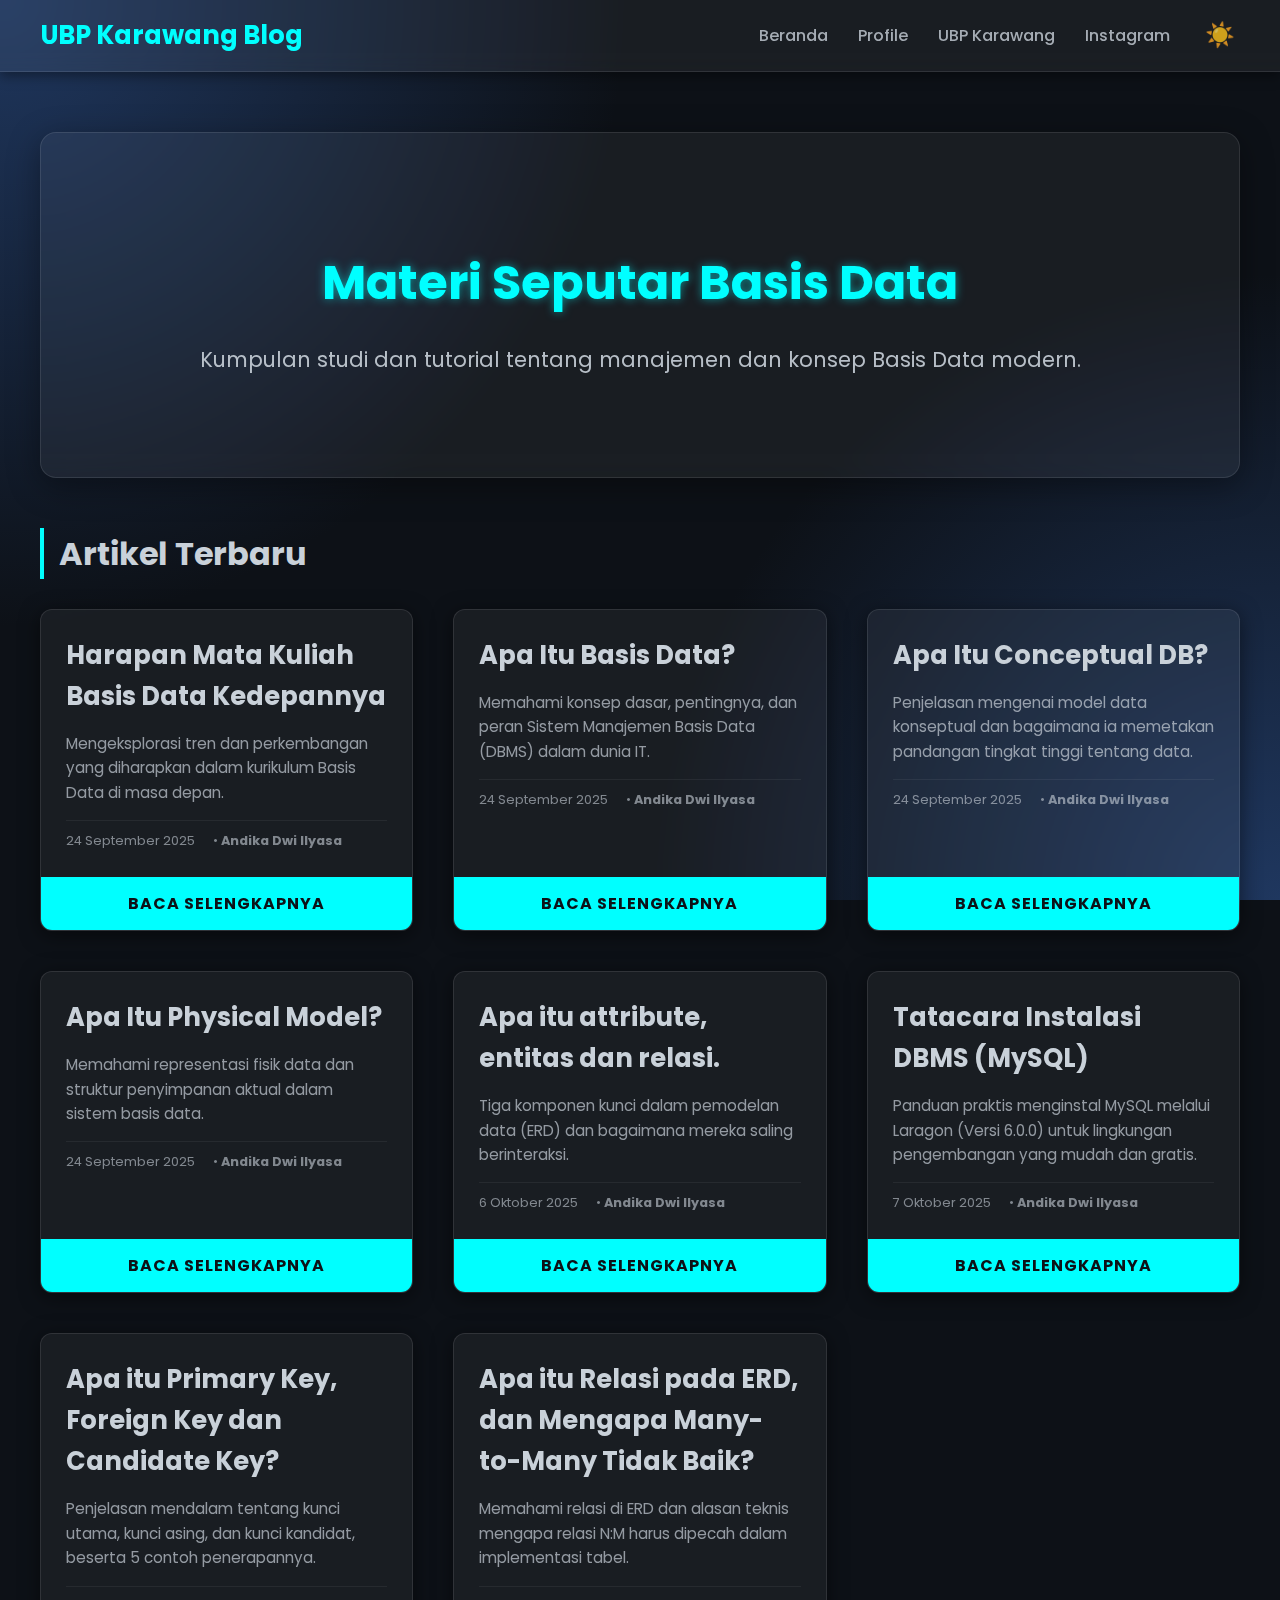
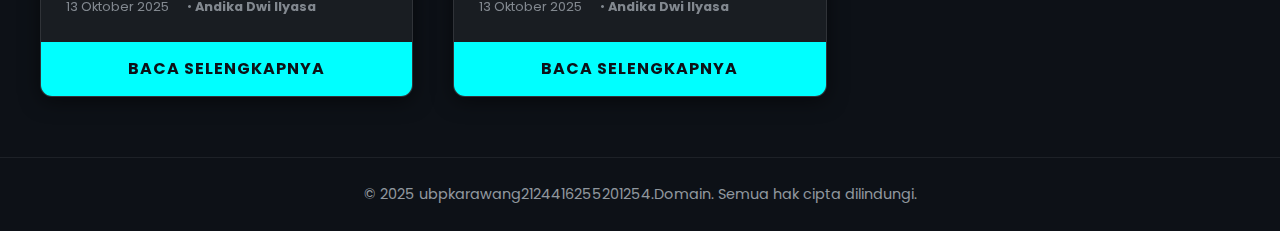
<file: index.html>
<!DOCTYPE html>
<html lang="id">
<head>
    <meta charset="UTF-8">
    <meta name="viewport" content="width=device-width, initial-scale=1.0">
    <!-- Judul diperbarui dengan domain baru -->
    <title>ubpkarawang2124416255201254.Domain - Materi Seputar Basis Data</title>
    <!-- BARU: Menautkan Font Awesome untuk ikon -->
    <link rel="stylesheet" href="https://cdnjs.cloudflare.com/ajax/libs/font-awesome/6.0.0-beta3/css/all.min.css">
    <link rel="stylesheet" href="styles.css"> 
    <link href="https://fonts.googleapis.com/css2?family=Poppins:wght@400;500;700&display=swap" rel="stylesheet">
    
    <!-- JS dimuat di <head> setelah CSS -->
    <script src="script.js"></script>
</head>
<body>

    <header>
        <div class="navbar">
            <div class="logo">UBP Karawang Blog</div>
            <nav class="nav-links">
                <a href="#beranda">Beranda</a>
                <a href="profile.html">Profile</a>
                <a href="https://ubpkarawang.ac.id/" target="_blank">UBP Karawang</a>
                <a href="https://www.instagram.com/andka.d.ilysa?igsh=MW1tM2lmcjhhMTk0aw==" target="_blank">Instagram</a>
                
                <!-- TOMBOL TOGGLE TEMA -->
                <button class="theme-toggle" aria-label="Ganti tema">☀️</button>
            </nav>
        </div>
    </header>

    <div class="container" id="beranda">
        
        <div class="hero">
            <h1>Materi Seputar Basis Data</h1>
            <p>Kumpulan studi dan tutorial tentang manajemen dan konsep Basis Data modern.</p>
        </div>

        <h2>Artikel Terbaru</h2>

        <!-- --- LIST ARTIKEL DENGAN URUTAN BARU (LAMA DI ATAS, BARU DI BAWAH) --- -->
        <div class="article-grid">
            
            <!-- ARTIKEL 1: Harapan Mata Kuliah -->
            <div class="article-card">
                <div class="card-content">
                    <h3>Harapan Mata Kuliah Basis Data Kedepannya</h3>
                    <p>Mengeksplorasi tren dan perkembangan yang diharapkan dalam kurikulum Basis Data di masa depan.</p>
                    <div class="card-meta">
                        <span>24 September 2025</span> • <span><strong>Andika Dwi Ilyasa</strong></span>
                    </div>
                </div>
                <a href="harapan-basis-data.html" class="card-link">Baca Selengkapnya</a>
            </div>
            
            <!-- ARTIKEL 2: Apa Itu Basis Data? -->
            <div class="article-card">
                <div class="card-content">
                    <h3>Apa Itu Basis Data?</h3>
                    <p>Memahami konsep dasar, pentingnya, dan peran Sistem Manajemen Basis Data (DBMS) dalam dunia IT.</p>
                    <div class="card-meta">
                        <span>24 September 2025</span> • <span><strong>Andika Dwi Ilyasa</strong></span>
                    </div>
                </div>
                <a href="apa-itu-basis-data.html" class="card-link">Baca Selengkapnya</a>
            </div>

            <!-- ARTIKEL 3: Conceptual DB -->
            <div class="article-card">
                <div class="card-content">
                    <h3>Apa Itu Conceptual DB?</h3>
                    <p>Penjelasan mengenai model data konseptual dan bagaimana ia memetakan pandangan tingkat tinggi tentang data.</p>
                    <div class="card-meta">
                        <span>24 September 2025</span> • <span><strong>Andika Dwi Ilyasa</strong></span>
                    </div>
                </div>
                <a href="apa-itu-conceptual-db.html" class="card-link">Baca Selengkapnya</a>
            </div>

            <!-- ARTIKEL 4: Physical Model -->
            <div class="article-card">
                <div class="card-content">
                    <h3>Apa Itu Physical Model?</h3>
                    <p>Memahami representasi fisik data dan struktur penyimpanan aktual dalam sistem basis data.</p>
                    <div class="card-meta">
                        <span>24 September 2025</span> • <span><strong>Andika Dwi Ilyasa</strong></span>
                    </div>
                </div>
                <a href="apa-itu-physical-model.html" class="card-link">Baca Selengkapnya</a>
            </div>

            <!-- ARTIKEL 5: Attribute, Entitas, Relasi -->
            <div class="article-card">
                <div class="card-content">
                    <h3>Apa itu attribute, entitas dan relasi.</h3>
                    <p>Tiga komponen kunci dalam pemodelan data (ERD) dan bagaimana mereka saling berinteraksi.</p>
                    <div class="card-meta">
                        <span>6 Oktober 2025</span> • <span><strong>Andika Dwi Ilyasa</strong></span>
                    </div>
                </div>
                <a href="apa-itu-atribut-entitas-dan-relasi.html" class="card-link">Baca Selengkapnya</a>
            </div>
            
            <!-- ARTIKEL 6: Instalasi MySQL -->
            <div class="article-card">
                <div class="card-content">
                    <h3>Tatacara Instalasi DBMS (MySQL)</h3>
                    <p>Panduan praktis menginstal MySQL melalui Laragon (Versi 6.0.0) untuk lingkungan pengembangan yang mudah dan gratis.</p>
                    <div class="card-meta">
                        <span>7 Oktober 2025</span> • <span><strong>Andika Dwi Ilyasa</strong></span>
                    </div>
                </div>
                <a href="tatacara-install-mysql.html" class="card-link">Baca Selengkapnya</a>
            </div>

            <!-- ARTIKEL 7 (BARU DIPINDAHKAN): Kunci Primer -->
            <div class="article-card">
                <div class="card-content">
                    <h3>Apa itu Primary Key, Foreign Key dan Candidate Key?</h3>
                    <p>Penjelasan mendalam tentang kunci utama, kunci asing, dan kunci kandidat, beserta 5 contoh penerapannya.</p>
                    <div class="card-meta">
                        <span>13 Oktober 2025</span> • <span><strong>Andika Dwi Ilyasa</strong></span>
                    </div>
                </div>
                <a href="kunci-primer-asing-kandidat.html" class="card-link">Baca Selengkapnya</a>
            </div>

            <!-- ARTIKEL 8 (BARU DIPINDAHKAN): Relasi Many-to-Many -->
            <div class="article-card">
                <div class="card-content">
                    <h3>Apa itu Relasi pada ERD, dan Mengapa Many-to-Many Tidak Baik?</h3>
                    <p>Memahami relasi di ERD dan alasan teknis mengapa relasi N:M harus dipecah dalam implementasi tabel.</p>
                    <div class="card-meta">
                        <span>13 Oktober 2025</span> • <span><strong>Andika Dwi Ilyasa</strong></span>
                    </div>
                </div>
                <a href="relasi-erd-many-to-many.html" class="card-link">Baca Selengkapnya</a>
            </div>

        </div>

    </div>

    <footer>
        <!-- Footer diperbarui dengan domain baru -->
        © 2025 ubpkarawang2124416255201254.Domain. Semua hak cipta dilindungi.
    </footer>

</body>
</html>
</file>
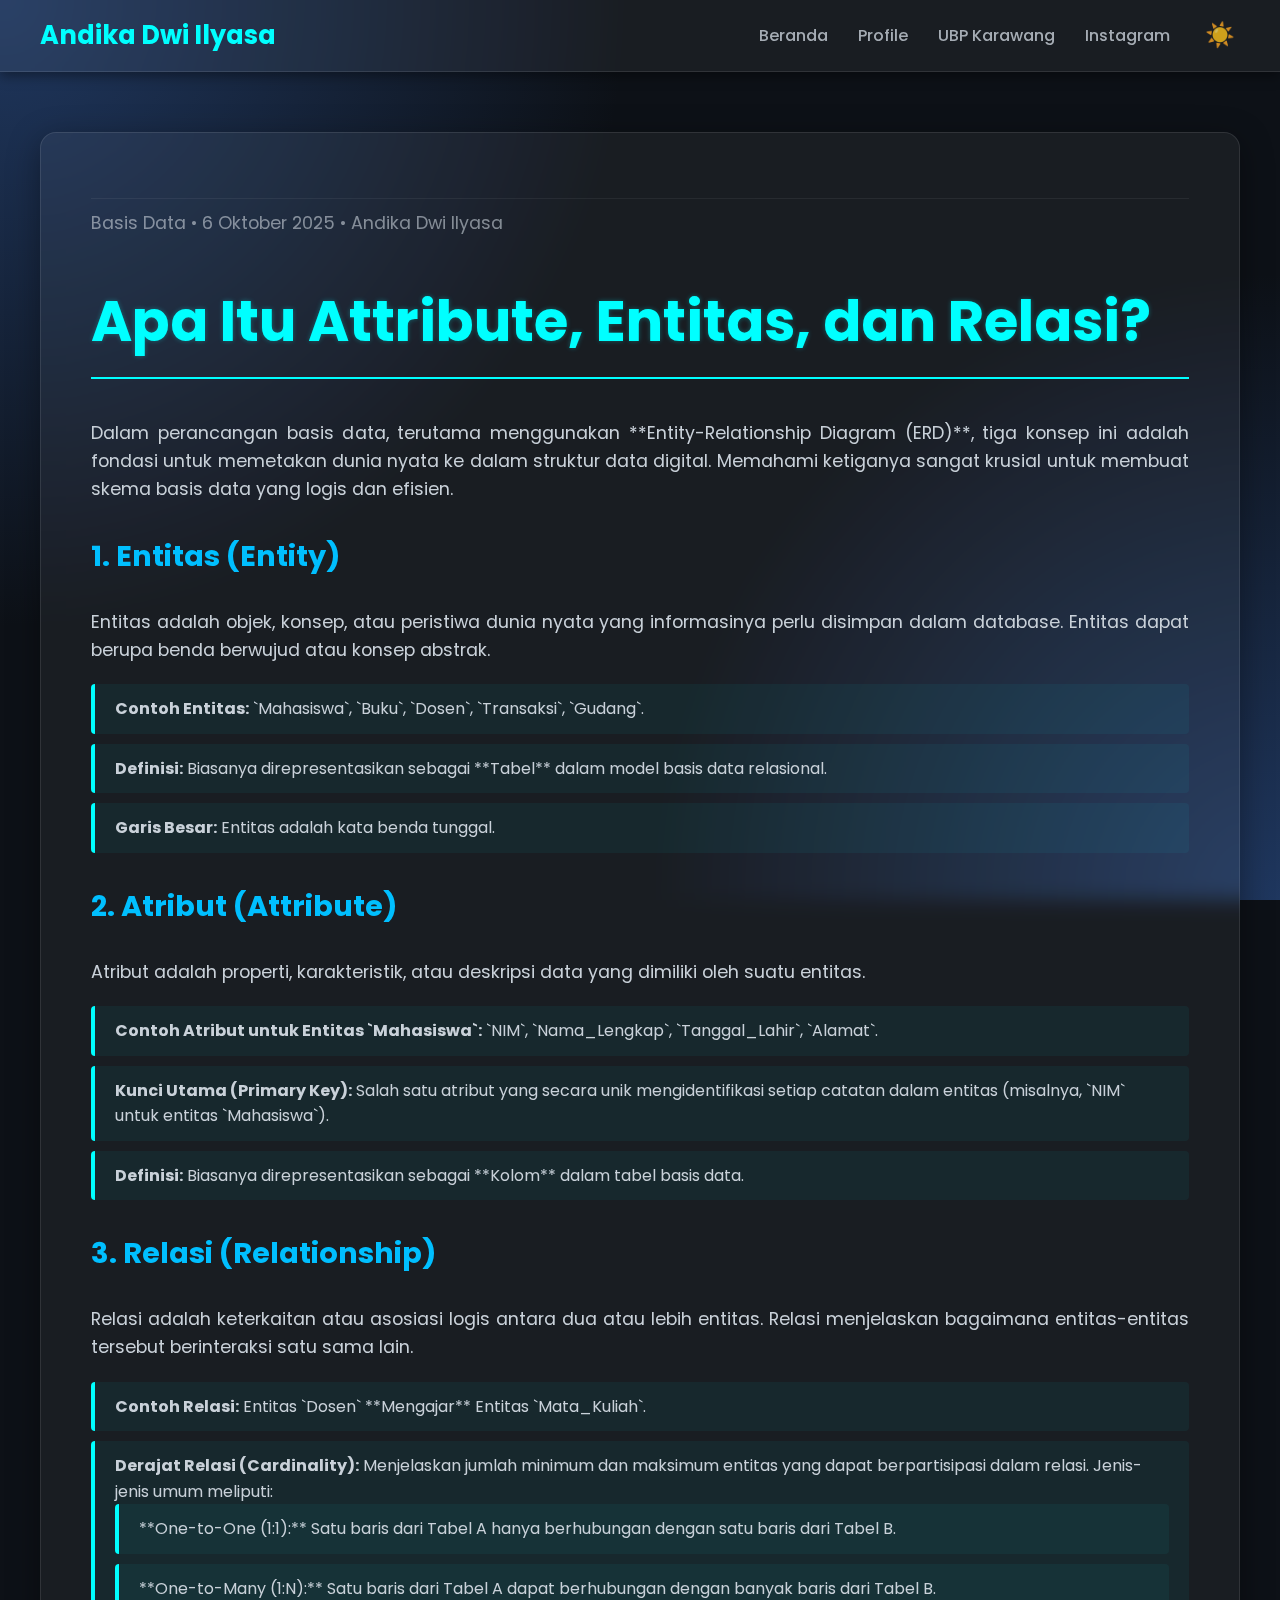
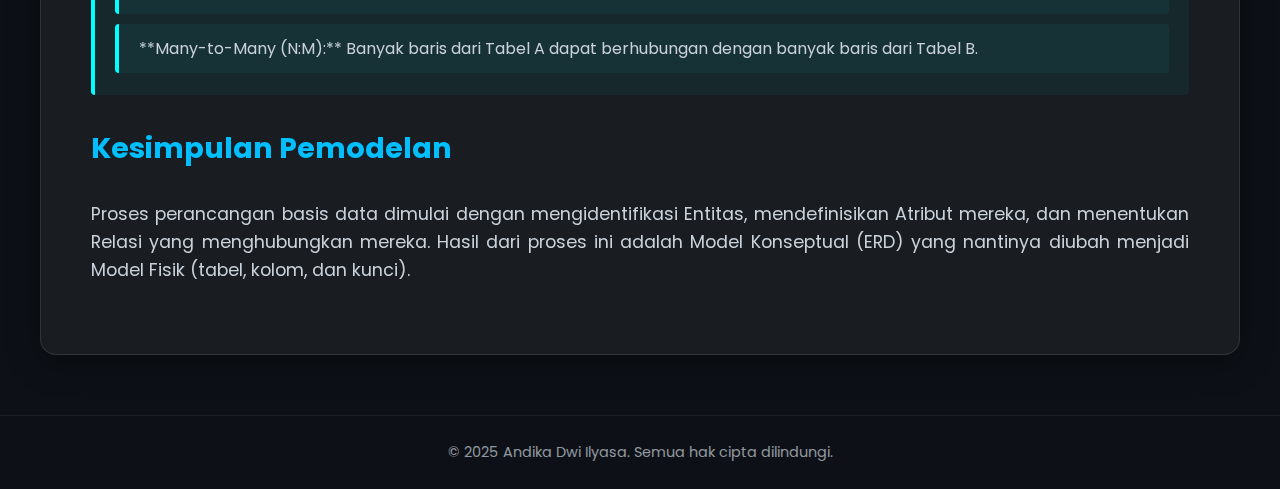
<file: apa-itu-atribut-entitas-dan-relasi.html>
<!DOCTYPE html>
<html lang="id">
<head>
    <meta charset="UTF-8">
    <meta name="viewport" content="width=device-width, initial-scale=1.0">
    <title>ubpkarawang2124416255201254.Domain - Attribute, Entitas, dan Relasi</title>
    <link rel="stylesheet" href="https://cdnjs.cloudflare.com/ajax/libs/font-awesome/6.0.0-beta3/css/all.min.css">
    <link rel="stylesheet" href="styles.css">
    <link href="https://fonts.googleapis.com/css2?family=Poppins:wght@400;500;700&display=swap" rel="stylesheet">
    
    <!-- JS dimuat di <head> setelah CSS -->
    <script src="script.js"></script>
</head>
<body>
    <header>
        <div class="navbar">
            <div class="logo">Andika Dwi Ilyasa</div>
            <nav class="nav-links">
                <a href="index.html">Beranda</a>
                <a href="profile.html">Profile</a>
                <a href="https://ubpkarawang.ac.id/" target="_blank">UBP Karawang</a>
                <a href="https://www.instagram.com/andka.d.ilysa?igsh=MW1tM2lmcjhhMTk0aw==" target="_blank">Instagram</a>
                <!-- TOMBOL TOGGLE TEMA -->
                <button class="theme-toggle" aria-label="Ganti tema">☀️</button>
            </nav>
        </div>
    </header>

    <div class="container">
        <!-- Konten Artikel Detail -->
        <div class="article-detail">
            <p class="card-meta">Basis Data • 6 Oktober 2025 • Andika Dwi Ilyasa</p>
            <h2>Apa Itu Attribute, Entitas, dan Relasi?</h2>
            <p>Dalam perancangan basis data, terutama menggunakan **Entity-Relationship Diagram (ERD)**, tiga konsep ini adalah fondasi untuk memetakan dunia nyata ke dalam struktur data digital. Memahami ketiganya sangat krusial untuk membuat skema basis data yang logis dan efisien.</p>

            <h3>1. Entitas (Entity)</h3>
            <p>Entitas adalah objek, konsep, atau peristiwa dunia nyata yang informasinya perlu disimpan dalam database. Entitas dapat berupa benda berwujud atau konsep abstrak.</p>
            <ul>
                <li><strong>Contoh Entitas:</strong> `Mahasiswa`, `Buku`, `Dosen`, `Transaksi`, `Gudang`.</li>
                <li><strong>Definisi:</strong> Biasanya direpresentasikan sebagai **Tabel** dalam model basis data relasional.</li>
                <li><strong>Garis Besar:</strong> Entitas adalah kata benda tunggal.</li>
            </ul>

            <h3>2. Atribut (Attribute)</h3>
            <p>Atribut adalah properti, karakteristik, atau deskripsi data yang dimiliki oleh suatu entitas.</p>
            <ul>
                <li><strong>Contoh Atribut untuk Entitas `Mahasiswa`:</strong> `NIM`, `Nama_Lengkap`, `Tanggal_Lahir`, `Alamat`.</li>
                <li><strong>Kunci Utama (Primary Key):</strong> Salah satu atribut yang secara unik mengidentifikasi setiap catatan dalam entitas (misalnya, `NIM` untuk entitas `Mahasiswa`).</li>
                <li><strong>Definisi:</strong> Biasanya direpresentasikan sebagai **Kolom** dalam tabel basis data.</li>
            </ul>

            <h3>3. Relasi (Relationship)</h3>
            <p>Relasi adalah keterkaitan atau asosiasi logis antara dua atau lebih entitas. Relasi menjelaskan bagaimana entitas-entitas tersebut berinteraksi satu sama lain.</p>
            <ul>
                <li><strong>Contoh Relasi:</strong> Entitas `Dosen` **Mengajar** Entitas `Mata_Kuliah`.</li>
                <li><strong>Derajat Relasi (Cardinality):</strong> Menjelaskan jumlah minimum dan maksimum entitas yang dapat berpartisipasi dalam relasi. Jenis-jenis umum meliputi:
                    <ul>
                        <li>**One-to-One (1:1):** Satu baris dari Tabel A hanya berhubungan dengan satu baris dari Tabel B.</li>
                        <li>**One-to-Many (1:N):** Satu baris dari Tabel A dapat berhubungan dengan banyak baris dari Tabel B.</li>
                        <li>**Many-to-Many (N:M):** Banyak baris dari Tabel A dapat berhubungan dengan banyak baris dari Tabel B.</li>
                    </ul>
                </li>
            </ul>

            <h3>Kesimpulan Pemodelan</h3>
            <p>Proses perancangan basis data dimulai dengan mengidentifikasi Entitas, mendefinisikan Atribut mereka, dan menentukan Relasi yang menghubungkan mereka. Hasil dari proses ini adalah Model Konseptual (ERD) yang nantinya diubah menjadi Model Fisik (tabel, kolom, dan kunci).</p>
            
        </div>
    </div>

    <footer>
        © 2025 Andika Dwi Ilyasa. Semua hak cipta dilindungi.
    </footer>

</body>
</html>
</file>
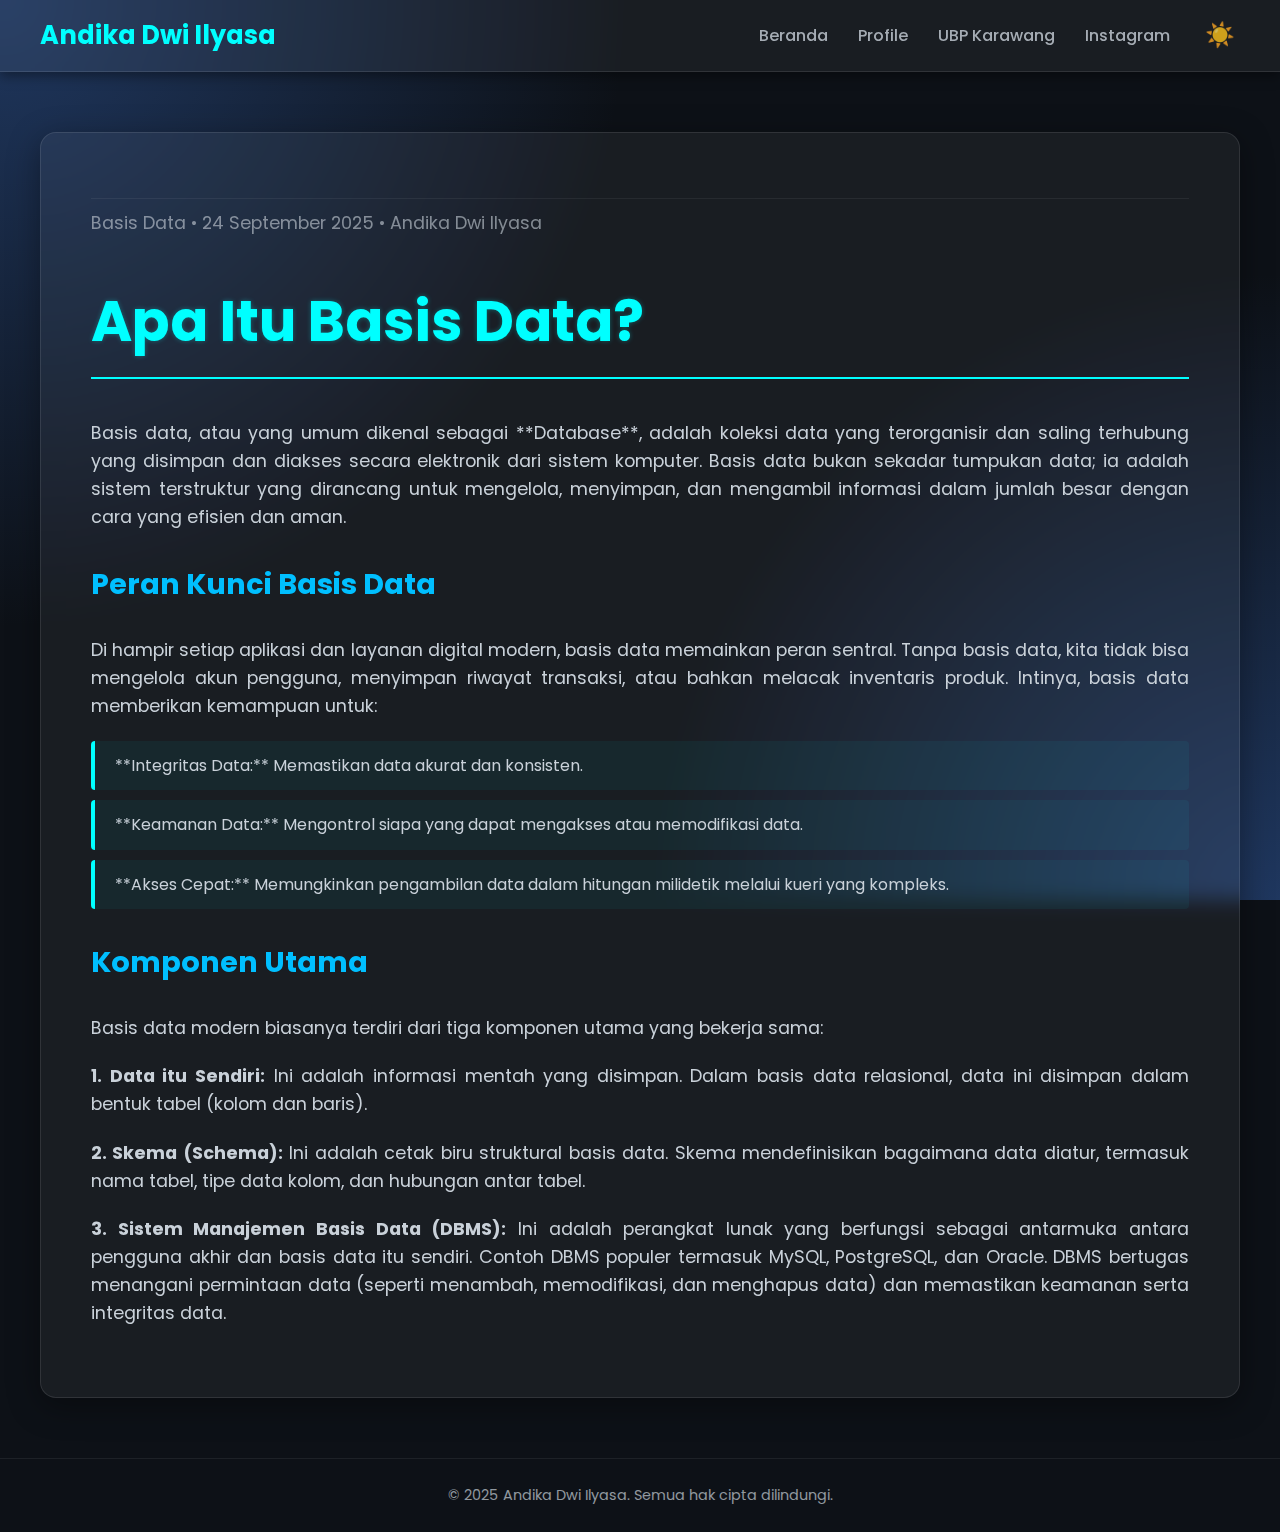
<file: apa-itu-basis-data.html>
<!DOCTYPE html>
<html lang="id">
<head>
    <meta charset="UTF-8">
    <meta name="viewport" content="width=device-width, initial-scale=1.0">
    <title>ubpkarawang2124416255201254.Domain - Apa Itu Basis Data?</title>
    <link rel="stylesheet" href="https://cdnjs.cloudflare.com/ajax/libs/font-awesome/6.0.0-beta3/css/all.min.css">
    <link rel="stylesheet" href="styles.css">
    <link href="https://fonts.googleapis.com/css2?family=Poppins:wght@400;500;700&display=swap" rel="stylesheet">
    
    <!-- JS dimuat di <head> setelah CSS -->
    <script src="script.js"></script>
</head>
<body>
    <header>
        <div class="navbar">
            <div class="logo">Andika Dwi Ilyasa</div>
            <nav class="nav-links">
                <a href="index.html">Beranda</a>
                <a href="profile.html">Profile</a>
                <a href="https://ubpkarawang.ac.id/" target="_blank">UBP Karawang</a>
                <a href="https://www.instagram.com/andka.d.ilysa?igsh=MW1tM2lmcjhhMTk0aw==" target="_blank">Instagram</a>
                 <!-- TOMBOL TOGGLE TEMA -->
                <button class="theme-toggle" aria-label="Ganti tema">☀️</button>
            </nav>
        </div>
    </header>

    <div class="container">
        <!-- Konten Artikel Detail -->
        <div class="article-detail">
            <p class="card-meta">Basis Data • 24 September 2025 • Andika Dwi Ilyasa</p>
            <h2>Apa Itu Basis Data?</h2>
            <p>Basis data, atau yang umum dikenal sebagai **Database**, adalah koleksi data yang terorganisir dan saling terhubung yang disimpan dan diakses secara elektronik dari sistem komputer. Basis data bukan sekadar tumpukan data; ia adalah sistem terstruktur yang dirancang untuk mengelola, menyimpan, dan mengambil informasi dalam jumlah besar dengan cara yang efisien dan aman.</p>

            <h3>Peran Kunci Basis Data</h3>
            <p>Di hampir setiap aplikasi dan layanan digital modern, basis data memainkan peran sentral. Tanpa basis data, kita tidak bisa mengelola akun pengguna, menyimpan riwayat transaksi, atau bahkan melacak inventaris produk. Intinya, basis data memberikan kemampuan untuk:</p>
            <ul>
                <li>**Integritas Data:** Memastikan data akurat dan konsisten.</li>
                <li>**Keamanan Data:** Mengontrol siapa yang dapat mengakses atau memodifikasi data.</li>
                <li>**Akses Cepat:** Memungkinkan pengambilan data dalam hitungan milidetik melalui kueri yang kompleks.</li>
            </ul>

            <h3>Komponen Utama</h3>
            <p>Basis data modern biasanya terdiri dari tiga komponen utama yang bekerja sama:</p>
            <p><strong>1. Data itu Sendiri:</strong> Ini adalah informasi mentah yang disimpan. Dalam basis data relasional, data ini disimpan dalam bentuk tabel (kolom dan baris).</p>
            <p><strong>2. Skema (Schema):</strong> Ini adalah cetak biru struktural basis data. Skema mendefinisikan bagaimana data diatur, termasuk nama tabel, tipe data kolom, dan hubungan antar tabel.</p>
            <p><strong>3. Sistem Manajemen Basis Data (DBMS):</strong> Ini adalah perangkat lunak yang berfungsi sebagai antarmuka antara pengguna akhir dan basis data itu sendiri. Contoh DBMS populer termasuk MySQL, PostgreSQL, dan Oracle. DBMS bertugas menangani permintaan data (seperti menambah, memodifikasi, dan menghapus data) dan memastikan keamanan serta integritas data.</p>
            
        </div>
    </div>

    <footer>
        © 2025 Andika Dwi Ilyasa. Semua hak cipta dilindungi.
    </footer>

</body>
</html>
</file>
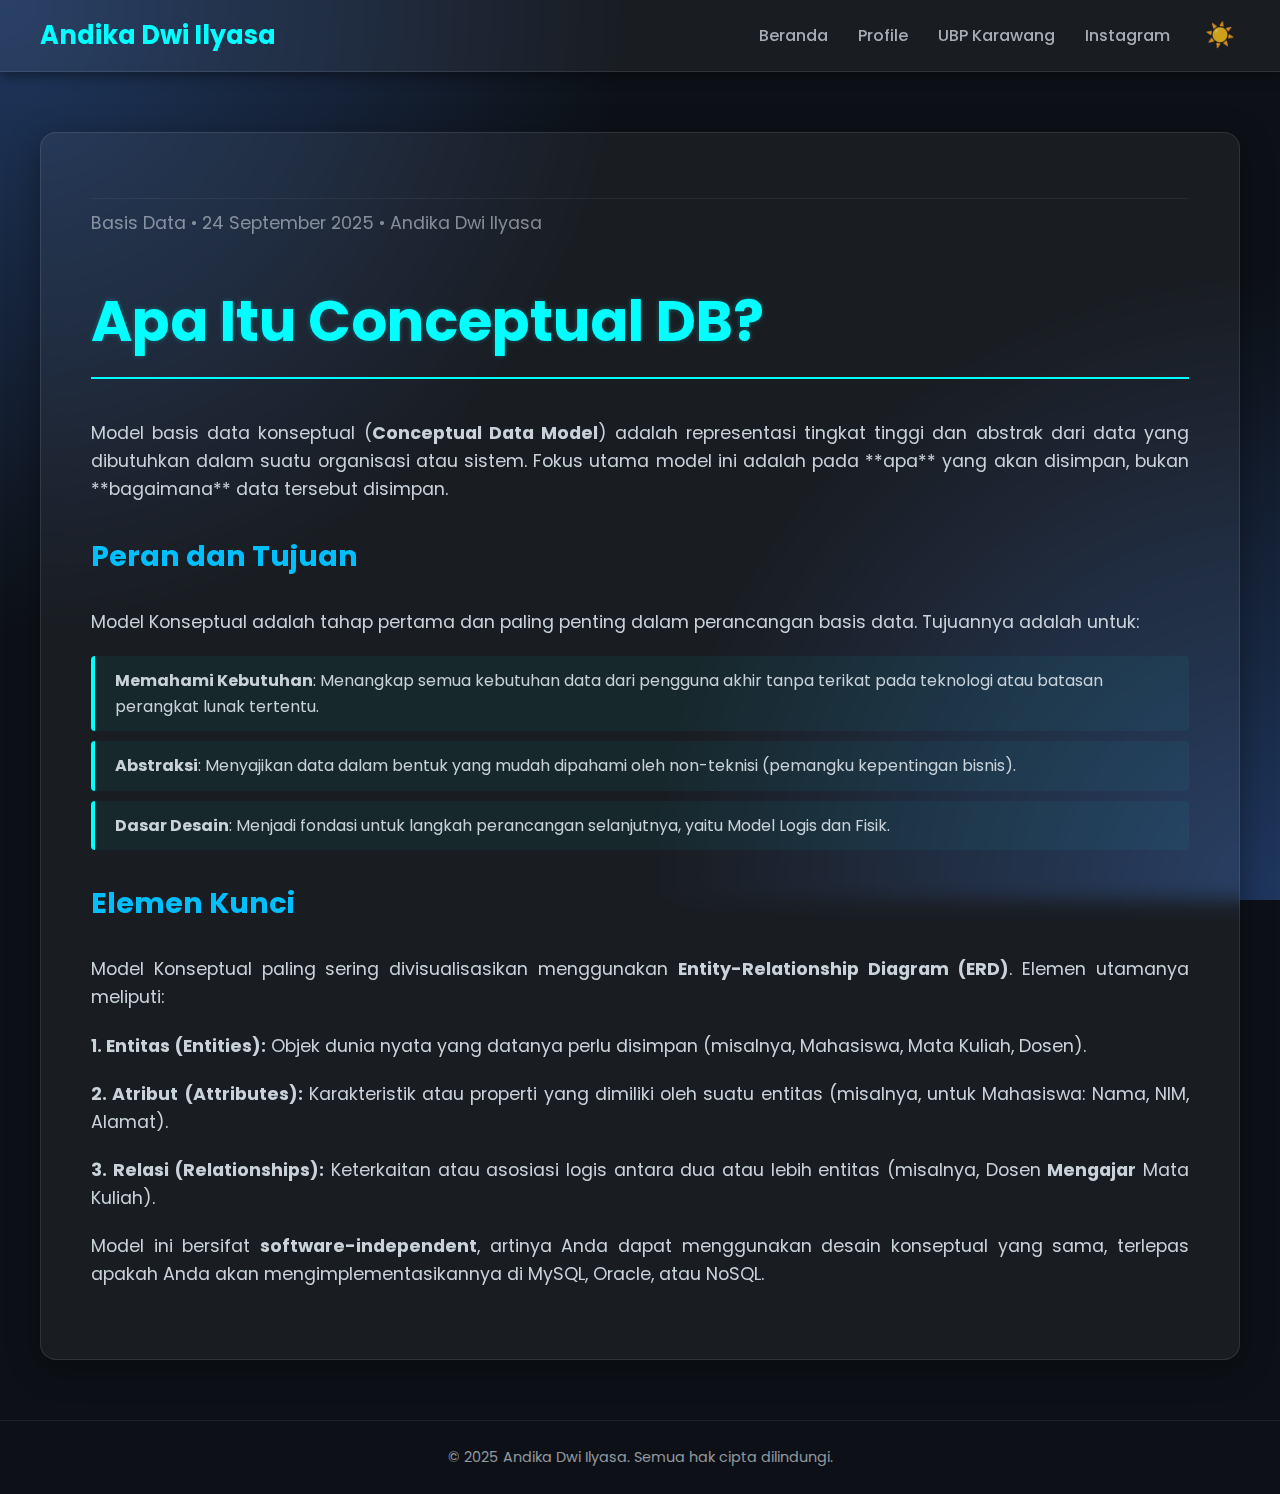
<file: apa-itu-conceptual-db.html>
<!DOCTYPE html>
<html lang="id">
<head>
    <meta charset="UTF-8">
    <meta name="viewport" content="width=device-width, initial-scale=1.0">
    <title>ubpkarawang2124416255201254.Domain - Apa Itu Conceptual DB?</title>
    <link rel="stylesheet" href="https://cdnjs.cloudflare.com/ajax/libs/font-awesome/6.0.0-beta3/css/all.min.css">
    <link rel="stylesheet" href="styles.css">
    <link href="https://fonts.googleapis.com/css2?family=Poppins:wght@400;500;700&display=swap" rel="stylesheet">
    
    <!-- JS dimuat di <head> setelah CSS -->
    <script src="script.js"></script>
</head>
<body>
    <header>
        <div class="navbar">
            <div class="logo">Andika Dwi Ilyasa</div>
            <nav class="nav-links">
                <a href="index.html">Beranda</a>
                <a href="profile.html">Profile</a>
                <a href="https://ubpkarawang.ac.id/" target="_blank">UBP Karawang</a>
                <a href="https://www.instagram.com/andka.d.ilysa?igsh=MW1tM2lmcjhhMTk0aw==" target="_blank">Instagram</a>
                <!-- TOMBOL TOGGLE TEMA -->
                <button class="theme-toggle" aria-label="Ganti tema">☀️</button>
            </nav>
        </div>
    </header>

    <div class="container">
        <!-- Konten Artikel Detail -->
        <div class="article-detail">
            <p class="card-meta">Basis Data • 24 September 2025 • Andika Dwi Ilyasa</p>
            <h2>Apa Itu Conceptual DB?</h2>
            <p>Model basis data konseptual (<b>Conceptual Data Model</b>) adalah representasi tingkat tinggi dan abstrak dari data yang dibutuhkan dalam suatu organisasi atau sistem. Fokus utama model ini adalah pada **apa** yang akan disimpan, bukan **bagaimana** data tersebut disimpan.</p>

            <h3>Peran dan Tujuan</h3>
            <p>Model Konseptual adalah tahap pertama dan paling penting dalam perancangan basis data. Tujuannya adalah untuk:</p>
            <ul>
                <li><b>Memahami Kebutuhan</b>: Menangkap semua kebutuhan data dari pengguna akhir tanpa terikat pada teknologi atau batasan perangkat lunak tertentu.</li>
                <li><b>Abstraksi</b>: Menyajikan data dalam bentuk yang mudah dipahami oleh non-teknisi (pemangku kepentingan bisnis).</li>
                <li><b>Dasar Desain</b>: Menjadi fondasi untuk langkah perancangan selanjutnya, yaitu Model Logis dan Fisik.</li>
            </ul>

            <h3>Elemen Kunci</h3>
            <p>Model Konseptual paling sering divisualisasikan menggunakan <b>Entity-Relationship Diagram (ERD)</b>. Elemen utamanya meliputi:</p>
            <p><strong>1. Entitas (Entities):</strong> Objek dunia nyata yang datanya perlu disimpan (misalnya, Mahasiswa, Mata Kuliah, Dosen).</p>
            <p><strong>2. Atribut (Attributes):</strong> Karakteristik atau properti yang dimiliki oleh suatu entitas (misalnya, untuk Mahasiswa: Nama, NIM, Alamat).</p>
            <p><strong>3. Relasi (Relationships):</strong> Keterkaitan atau asosiasi logis antara dua atau lebih entitas (misalnya, Dosen <b>Mengajar</b> Mata Kuliah).</p>
            <p>Model ini bersifat <b>software-independent</b>, artinya Anda dapat menggunakan desain konseptual yang sama, terlepas apakah Anda akan mengimplementasikannya di MySQL, Oracle, atau NoSQL.</p>
            
        </div>
    </div>

    <footer>
        © 2025 Andika Dwi Ilyasa. Semua hak cipta dilindungi.
    </footer>

</body>
</html>
</file>
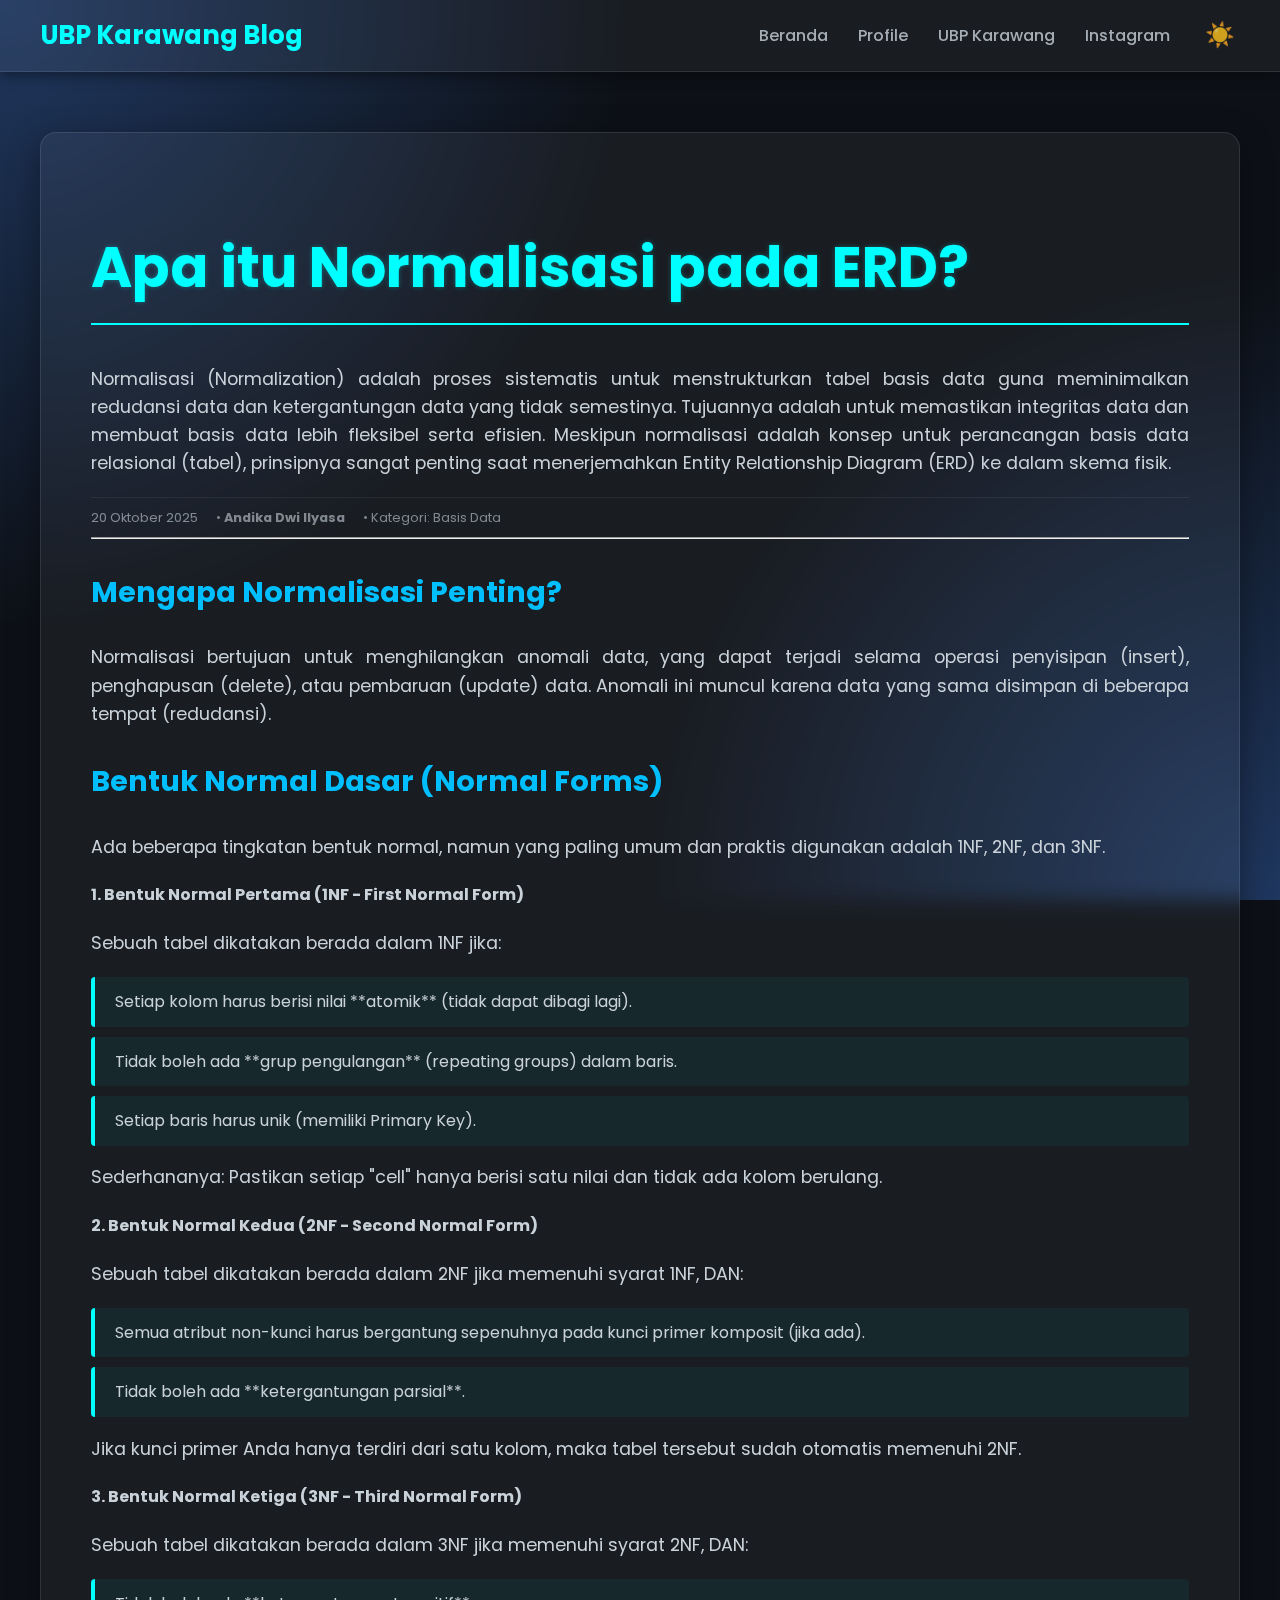
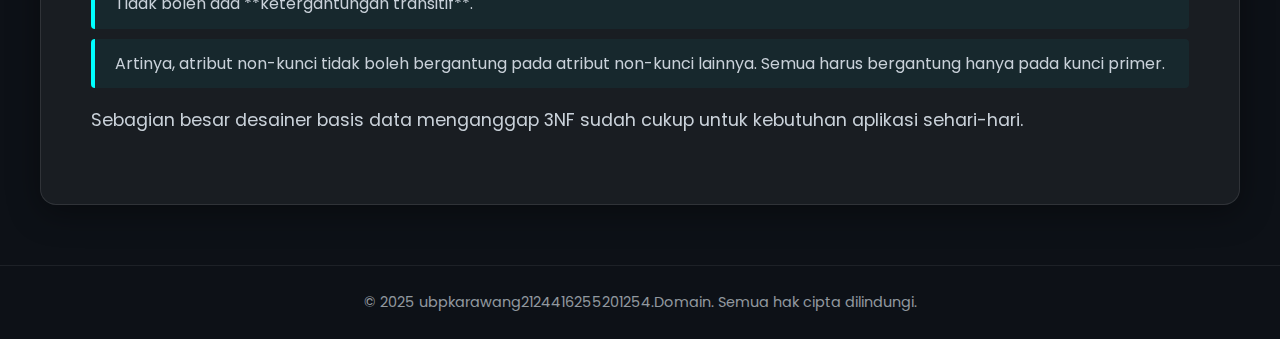
<file: apa-itu-normalisasi-erd.html>
<!DOCTYPE html>
<html lang="id">
<head>
    <meta charset="UTF-8">
    <meta name="viewport" content="width=device-width, initial-scale=1.0">
    <title>Apa itu normalisasi pada ERD? - ubpkarawang2124416255201254.Domain</title>
    <link rel="stylesheet" href="https://cdnjs.cloudflare.com/ajax/libs/font-awesome/6.0.0-beta3/css/all.min.css">
    <link rel="stylesheet" href="styles.css"> 
    <link href="https://fonts.googleapis.com/css2?family=Poppins:wght@400;500;700&display=swap" rel="stylesheet">
    <script src="script.js"></script>
</head>
<body>

    <header>
        <div class="navbar">
            <div class="logo">UBP Karawang Blog</div>
            <nav class="nav-links">
                <a href="index.html#beranda">Beranda</a>
                <a href="profile.html">Profile</a>
                <a href="https://ubpkarawang.ac.id/" target="_blank">UBP Karawang</a>
                <a href="https://www.instagram.com/andka.d.ilysa?igsh=MW1tM2lmcjhhMTk0aw==" target="_blank">Instagram</a>
                <button class="theme-toggle" aria-label="Ganti tema">☀️</button>
            </nav>
        </div>
    </header>

    <div class="container">
        
        <div class="article-detail">
            <h2>Apa itu Normalisasi pada ERD?</h2>
            
            <p>Normalisasi (Normalization) adalah proses sistematis untuk menstrukturkan tabel basis data guna meminimalkan redudansi data dan ketergantungan data yang tidak semestinya. Tujuannya adalah untuk memastikan integritas data dan membuat basis data lebih fleksibel serta efisien. Meskipun normalisasi adalah konsep untuk perancangan basis data relasional (tabel), prinsipnya sangat penting saat menerjemahkan Entity Relationship Diagram (ERD) ke dalam skema fisik.</p>

            <div class="card-meta">
                <span>20 Oktober 2025</span> • <span><strong>Andika Dwi Ilyasa</strong></span> • <span>Kategori: Basis Data</span>
            </div>

            <hr>

            <h3>Mengapa Normalisasi Penting?</h3>
            <p>Normalisasi bertujuan untuk menghilangkan anomali data, yang dapat terjadi selama operasi penyisipan (insert), penghapusan (delete), atau pembaruan (update) data. Anomali ini muncul karena data yang sama disimpan di beberapa tempat (redudansi).</p>

            <h3>Bentuk Normal Dasar (Normal Forms)</h3>
            <p>Ada beberapa tingkatan bentuk normal, namun yang paling umum dan praktis digunakan adalah 1NF, 2NF, dan 3NF.</p>

            <h4>1. Bentuk Normal Pertama (1NF - First Normal Form)</h4>
            <p>Sebuah tabel dikatakan berada dalam 1NF jika:</p>
            <ul>
                <li>Setiap kolom harus berisi nilai **atomik** (tidak dapat dibagi lagi).</li>
                <li>Tidak boleh ada **grup pengulangan** (repeating groups) dalam baris.</li>
                <li>Setiap baris harus unik (memiliki Primary Key).</li>
            </ul>
            <p>Sederhananya: Pastikan setiap "cell" hanya berisi satu nilai dan tidak ada kolom berulang.</p>

            <h4>2. Bentuk Normal Kedua (2NF - Second Normal Form)</h4>
            <p>Sebuah tabel dikatakan berada dalam 2NF jika memenuhi syarat 1NF, DAN:</p>
            <ul>
                <li>Semua atribut non-kunci harus bergantung sepenuhnya pada kunci primer komposit (jika ada).</li>
                <li>Tidak boleh ada **ketergantungan parsial**.</li>
            </ul>
            <p>Jika kunci primer Anda hanya terdiri dari satu kolom, maka tabel tersebut sudah otomatis memenuhi 2NF.</p>

            <h4>3. Bentuk Normal Ketiga (3NF - Third Normal Form)</h4>
            <p>Sebuah tabel dikatakan berada dalam 3NF jika memenuhi syarat 2NF, DAN:</p>
            <ul>
                <li>Tidak boleh ada **ketergantungan transitif**.</li>
                <li>Artinya, atribut non-kunci tidak boleh bergantung pada atribut non-kunci lainnya. Semua harus bergantung hanya pada kunci primer.</li>
            </ul>
            <p>Sebagian besar desainer basis data menganggap 3NF sudah cukup untuk kebutuhan aplikasi sehari-hari.</p>

        </div>

    </div>

    <footer>
        © 2025 ubpkarawang2124416255201254.Domain. Semua hak cipta dilindungi.
    </footer>

</body>
</html>
</file>
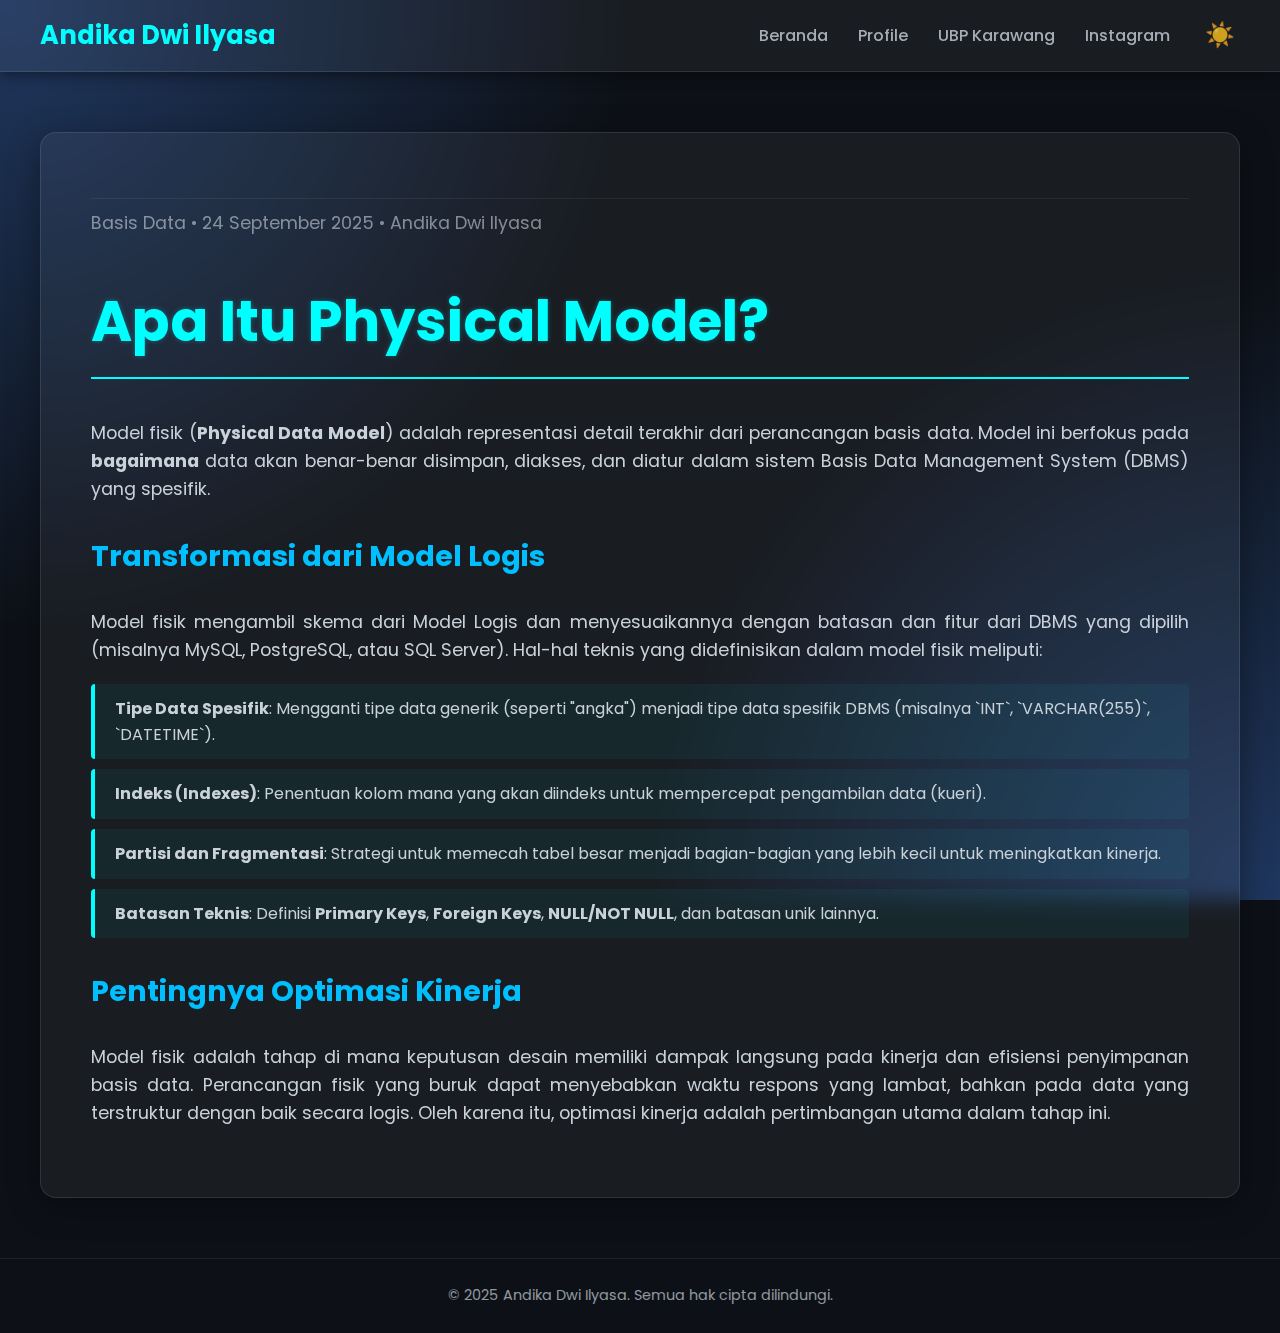
<file: apa-itu-physical-model.html>
<!DOCTYPE html>
<html lang="id">
<head>
    <meta charset="UTF-8">
    <meta name="viewport" content="width=device-width, initial-scale=1.0">
    <title>ubpkarawang2124416255201254.Domain - Apa Itu Physical Model?</title>
    <link rel="stylesheet" href="https://cdnjs.cloudflare.com/ajax/libs/font-awesome/6.0.0-beta3/css/all.min.css">
    <link rel="stylesheet" href="styles.css">
    <link href="https://fonts.googleapis.com/css2?family=Poppins:wght@400;500;700&display=swap" rel="stylesheet">
    
    <!-- JS dimuat di <head> setelah CSS -->
    <script src="script.js"></script>
</head>
<body>
    <header>
        <div class="navbar">
            <div class="logo">Andika Dwi Ilyasa</div>
            <nav class="nav-links">
                <a href="index.html">Beranda</a>
                <a href="profile.html">Profile</a>
                <a href="https://ubpkarawang.ac.id/" target="_blank">UBP Karawang</a>
                <a href="https://www.instagram.com/andka.d.ilysa?igsh=MW1tM2lmcjhhMTk0aw==" target="_blank">Instagram</a>
                <!-- TOMBOL TOGGLE TEMA -->
                <button class="theme-toggle" aria-label="Ganti tema">☀️</button>
            </nav>
        </div>
    </header>

    <div class="container">
        <!-- Konten Artikel Detail -->
        <div class="article-detail">
            <p class="card-meta">Basis Data • 24 September 2025 • Andika Dwi Ilyasa</p>
            <h2>Apa Itu Physical Model?</h2>
            <p>Model fisik (<b>Physical Data Model</b>) adalah representasi detail terakhir dari perancangan basis data. Model ini berfokus pada <b>bagaimana</b> data akan benar-benar disimpan, diakses, dan diatur dalam sistem Basis Data Management System (DBMS) yang spesifik.</p>

            <h3>Transformasi dari Model Logis</h3>
            <p>Model fisik mengambil skema dari Model Logis dan menyesuaikannya dengan batasan dan fitur dari DBMS yang dipilih (misalnya MySQL, PostgreSQL, atau SQL Server). Hal-hal teknis yang didefinisikan dalam model fisik meliputi:</p>
            <ul>
                <li><b>Tipe Data Spesifik</b>: Mengganti tipe data generik (seperti "angka") menjadi tipe data spesifik DBMS (misalnya `INT`, `VARCHAR(255)`, `DATETIME`).</li>
                <li><b>Indeks (Indexes)</b>: Penentuan kolom mana yang akan diindeks untuk mempercepat pengambilan data (kueri).</li>
                <li><b>Partisi dan Fragmentasi</b>: Strategi untuk memecah tabel besar menjadi bagian-bagian yang lebih kecil untuk meningkatkan kinerja.</li>
                <li><b>Batasan Teknis</b>: Definisi <b>Primary Keys</b>, <b>Foreign Keys</b>, <b>NULL/NOT NULL</b>, dan batasan unik lainnya.</li>
            </ul>

            <h3>Pentingnya Optimasi Kinerja</h3>
            <p>Model fisik adalah tahap di mana keputusan desain memiliki dampak langsung pada kinerja dan efisiensi penyimpanan basis data. Perancangan fisik yang buruk dapat menyebabkan waktu respons yang lambat, bahkan pada data yang terstruktur dengan baik secara logis. Oleh karena itu, optimasi kinerja adalah pertimbangan utama dalam tahap ini.</p>
            
        </div>
    </div>

    <footer>
        © 2025 Andika Dwi Ilyasa. Semua hak cipta dilindungi.
    </footer>

</body>
</html>
</file>
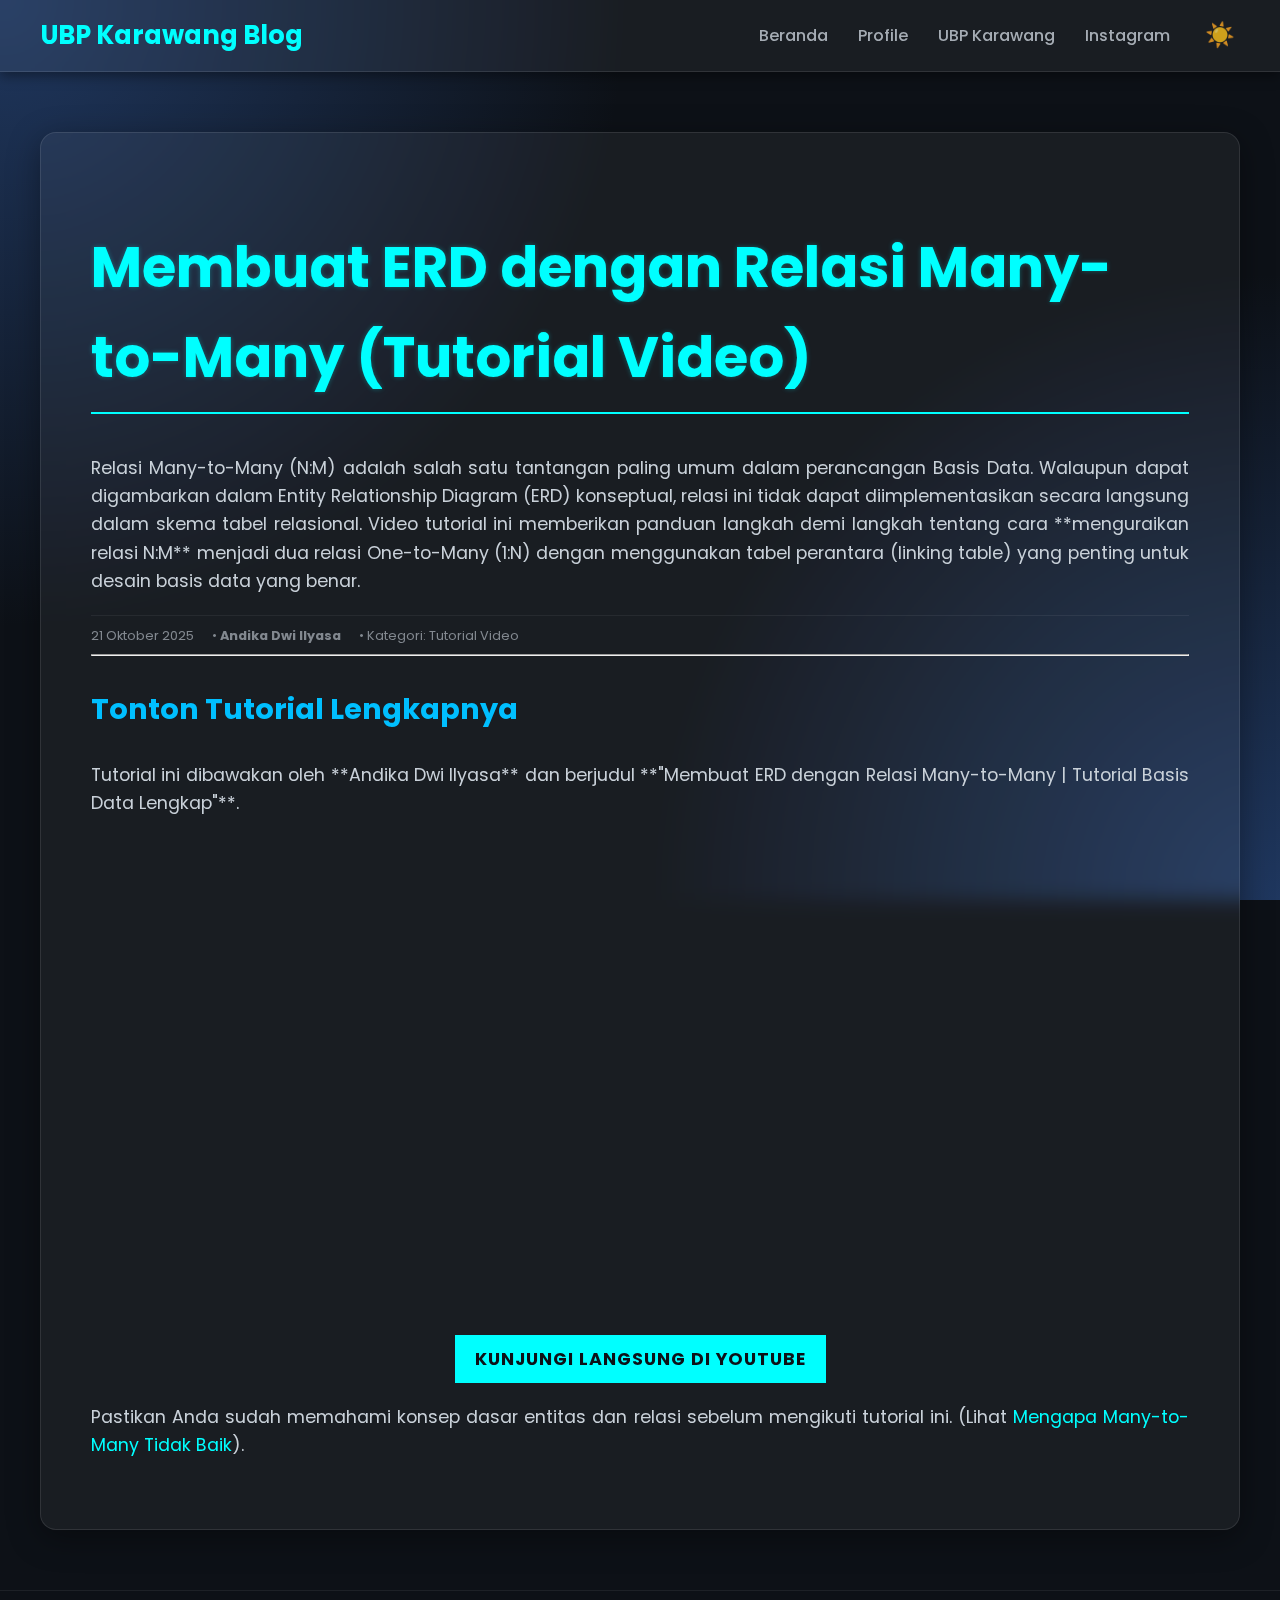
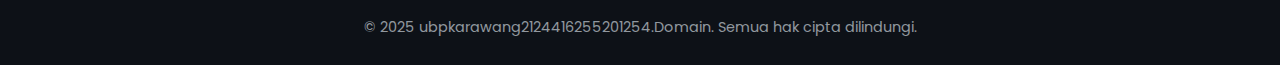
<file: erd-many-to-many-video.html>
<!DOCTYPE html>
<html lang="id">
<head>
    <meta charset="UTF-8">
    <meta name="viewport" content="width=device-width, initial-scale=1.0">
    <title>Membuat ERD dengan Relasi Many-to-Many - ubpkarawang2124416255201254.Domain</title>
    <link rel="stylesheet" href="https://cdnjs.cloudflare.com/ajax/libs/font-awesome/6.0.0-beta3/css/all.min.css">
    <link rel="stylesheet" href="styles.css"> 
    <link href="https://fonts.googleapis.com/css2?family=Poppins:wght@400;500;700&display=swap" rel="stylesheet">
    <script src="script.js"></script>
</head>
<body>

    <header>
        <div class="navbar">
            <div class="logo">UBP Karawang Blog</div>
            <nav class="nav-links">
                <a href="index.html#beranda">Beranda</a>
                <a href="profile.html">Profile</a>
                <a href="https://ubpkarawang.ac.id/" target="_blank">UBP Karawang</a>
                <a href="https://www.instagram.com/andka.d.ilysa?igsh=MW1tM2lmcjhhMTk0aw==" target="_blank">Instagram</a>
                <button class="theme-toggle" aria-label="Ganti tema">☀️</button>
            </nav>
        </div>
    </header>

    <div class="container">
        
        <div class="article-detail">
            <h2>Membuat ERD dengan Relasi Many-to-Many (Tutorial Video)</h2>
            
            <p>Relasi Many-to-Many (N:M) adalah salah satu tantangan paling umum dalam perancangan Basis Data. Walaupun dapat digambarkan dalam Entity Relationship Diagram (ERD) konseptual, relasi ini tidak dapat diimplementasikan secara langsung dalam skema tabel relasional. Video tutorial ini memberikan panduan langkah demi langkah tentang cara **menguraikan relasi N:M** menjadi dua relasi One-to-Many (1:N) dengan menggunakan tabel perantara (linking table) yang penting untuk desain basis data yang benar.</p>

            <div class="card-meta">
                <span>21 Oktober 2025</span> • <span><strong>Andika Dwi Ilyasa</strong></span> • <span>Kategori: Tutorial Video</span>
            </div>

            <hr>
            
            <h3>Tonton Tutorial Lengkapnya</h3>
            <p>Tutorial ini dibawakan oleh **Andika Dwi Ilyasa** dan berjudul **"Membuat ERD dengan Relasi Many-to-Many | Tutorial Basis Data Lengkap"**.</p>
            
            <div style="aspect-ratio: 16/9; margin: 30px 0; max-width: 800px; margin-left: auto; margin-right: auto;">
                <iframe 
                    width="100%" 
                    height="100%" 
                    src="https://www.youtube.com/embed/5wS1ZOraWFI" 
                    frameborder="0" 
                    allow="accelerometer; autoplay; clipboard-write; encrypted-media; gyroscope; picture-in-picture" 
                    allowfullscreen
                    style="border-radius: 8px;"
                ></iframe>
            </div>

            <p style="text-align: center; margin-top: 20px;">
                <a href="https://youtu.be/5wS1ZOraWFI?si=TbeqNTkcFS5GHi-N" target="_blank" class="card-link" style="padding: 10px 20px; display: inline-block;">Kunjungi Langsung di YouTube</a>
            </p>

            <p>Pastikan Anda sudah memahami konsep dasar entitas dan relasi sebelum mengikuti tutorial ini. (Lihat <a href="relasi-erd-many-to-many.html">Mengapa Many-to-Many Tidak Baik</a>).</p>

        </div>

    </div>

    <footer>
        © 2025 ubpkarawang2124416255201254.Domain. Semua hak cipta dilindungi.
    </footer>

</body>
</html>
</file>
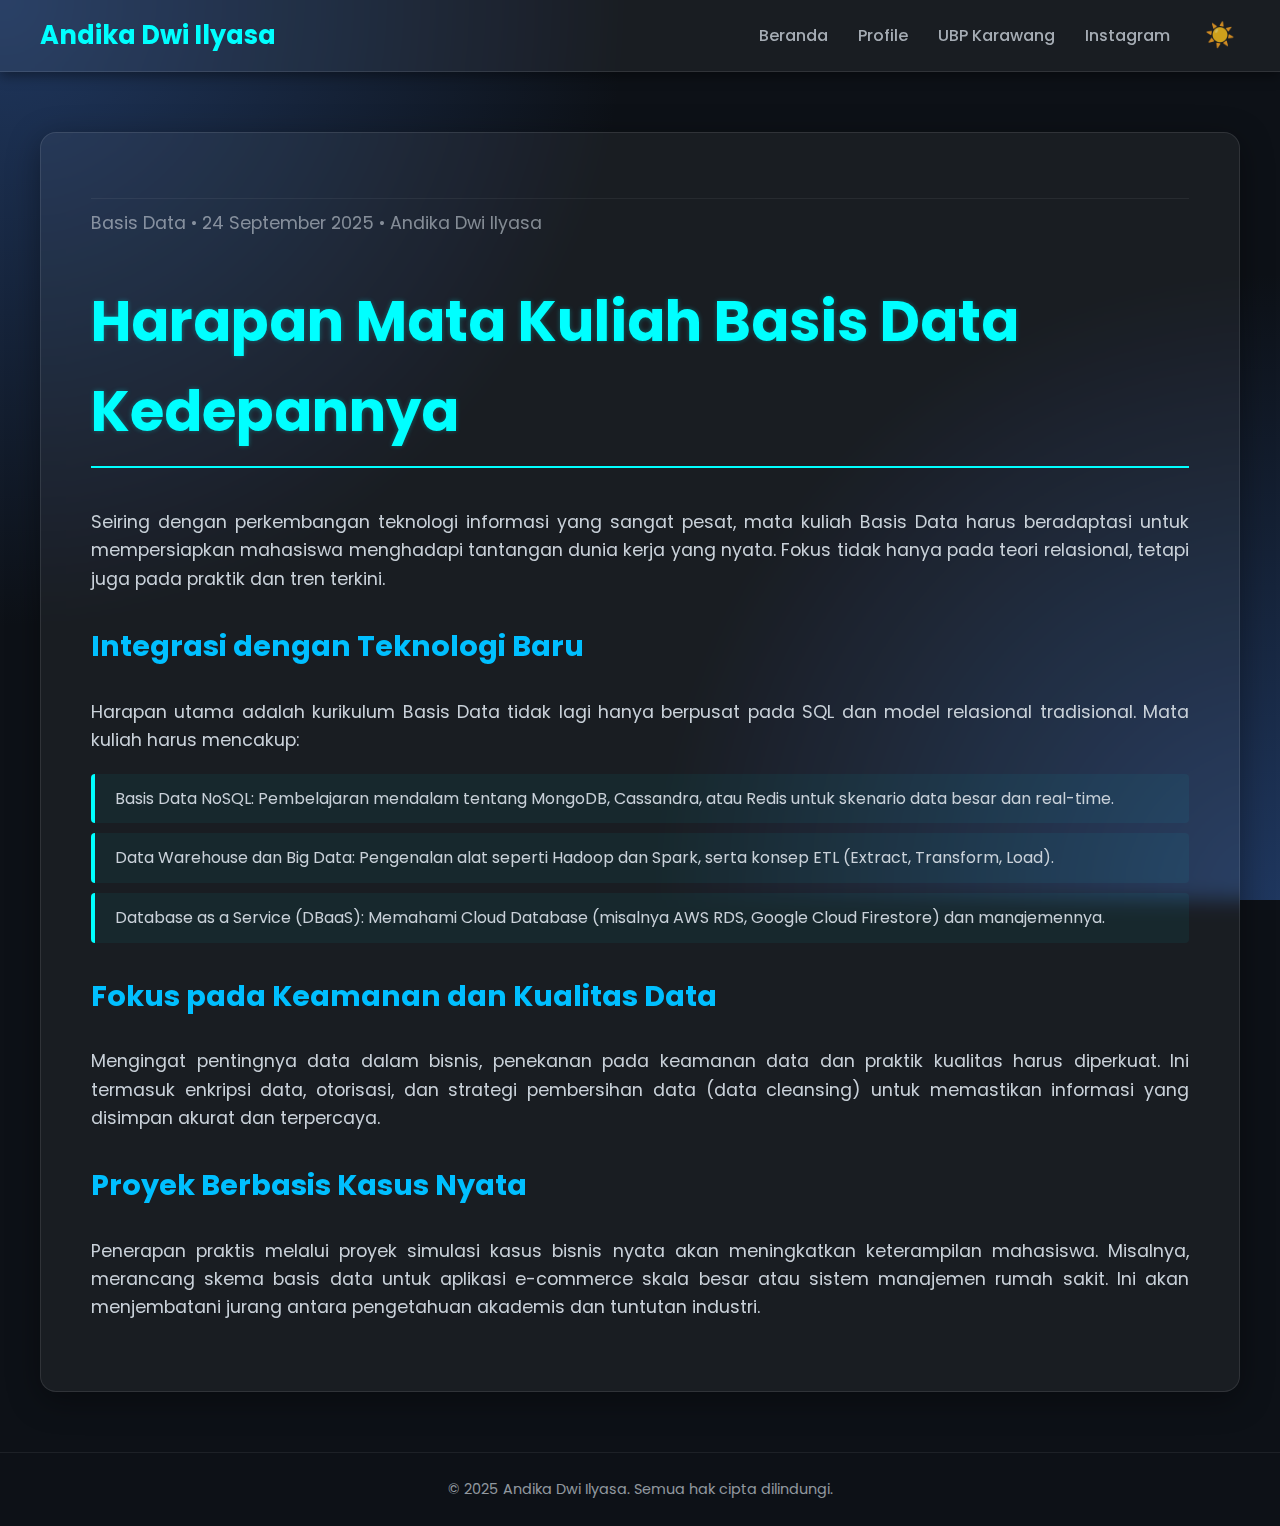
<file: harapan-basis-data.html>
<!DOCTYPE html>
<html lang="id">
<head>
    <meta charset="UTF-8">
    <meta name="viewport" content="width=device-width, initial-scale=1.0">
    <title>ubpkarawang2124416255201254.Domain - Harapan Mata Kuliah Basis Data Kedepannya</title>
    <link rel="stylesheet" href="https://cdnjs.cloudflare.com/ajax/libs/font-awesome/6.0.0-beta3/css/all.min.css">
    <link rel="stylesheet" href="styles.css">
    <link href="https://fonts.googleapis.com/css2?family=Poppins:wght@400;500;700&display=swap" rel="stylesheet">
    
    <!-- JS dimuat di <head> setelah CSS -->
    <script src="script.js"></script>
</head>
<body>
    <header>
        <div class="navbar">
            <div class="logo">Andika Dwi Ilyasa</div>
            <nav class="nav-links">
                <a href="index.html">Beranda</a>
                <a href="profile.html">Profile</a>
                <a href="https://ubpkarawang.ac.id/" target="_blank">UBP Karawang</a>
                <a href="https://www.instagram.com/andka.d.ilysa?igsh=MW1tM2lmcjhhMTk0aw==" target="_blank">Instagram</a>
                <!-- TOMBOL TOGGLE TEMA -->
                <button class="theme-toggle" aria-label="Ganti tema">☀️</button>
            </nav>
        </div>
    </header>

    <div class="container">
        <!-- Konten Artikel Detail -->
        <div class="article-detail">
            <p class="card-meta">Basis Data • 24 September 2025 • Andika Dwi Ilyasa</p>
            <h2>Harapan Mata Kuliah Basis Data Kedepannya</h2>
            <p>Seiring dengan perkembangan teknologi informasi yang sangat pesat, mata kuliah Basis Data harus beradaptasi untuk mempersiapkan mahasiswa menghadapi tantangan dunia kerja yang nyata. Fokus tidak hanya pada teori relasional, tetapi juga pada praktik dan tren terkini.</p>

            <h3>Integrasi dengan Teknologi Baru</h3>
            <p>Harapan utama adalah kurikulum Basis Data tidak lagi hanya berpusat pada SQL dan model relasional tradisional. Mata kuliah harus mencakup:</p>
            <ul>
                <li>Basis Data NoSQL: Pembelajaran mendalam tentang MongoDB, Cassandra, atau Redis untuk skenario data besar dan real-time.</li>
                <li>Data Warehouse dan Big Data: Pengenalan alat seperti Hadoop dan Spark, serta konsep ETL (Extract, Transform, Load).</li>
                <li>Database as a Service (DBaaS): Memahami Cloud Database (misalnya AWS RDS, Google Cloud Firestore) dan manajemennya.</li>
            </ul>

            <h3>Fokus pada Keamanan dan Kualitas Data</h3>
            <p>Mengingat pentingnya data dalam bisnis, penekanan pada keamanan data dan praktik kualitas harus diperkuat. Ini termasuk enkripsi data, otorisasi, dan strategi pembersihan data (data cleansing) untuk memastikan informasi yang disimpan akurat dan terpercaya.</p>

            <h3>Proyek Berbasis Kasus Nyata</h3>
            <p>Penerapan praktis melalui proyek simulasi kasus bisnis nyata akan meningkatkan keterampilan mahasiswa. Misalnya, merancang skema basis data untuk aplikasi e-commerce skala besar atau sistem manajemen rumah sakit. Ini akan menjembatani jurang antara pengetahuan akademis dan tuntutan industri.</p>
            
        </div>
    </div>

    <footer>
        © 2025 Andika Dwi Ilyasa. Semua hak cipta dilindungi.
    </footer>

</body>
</html>
</file>
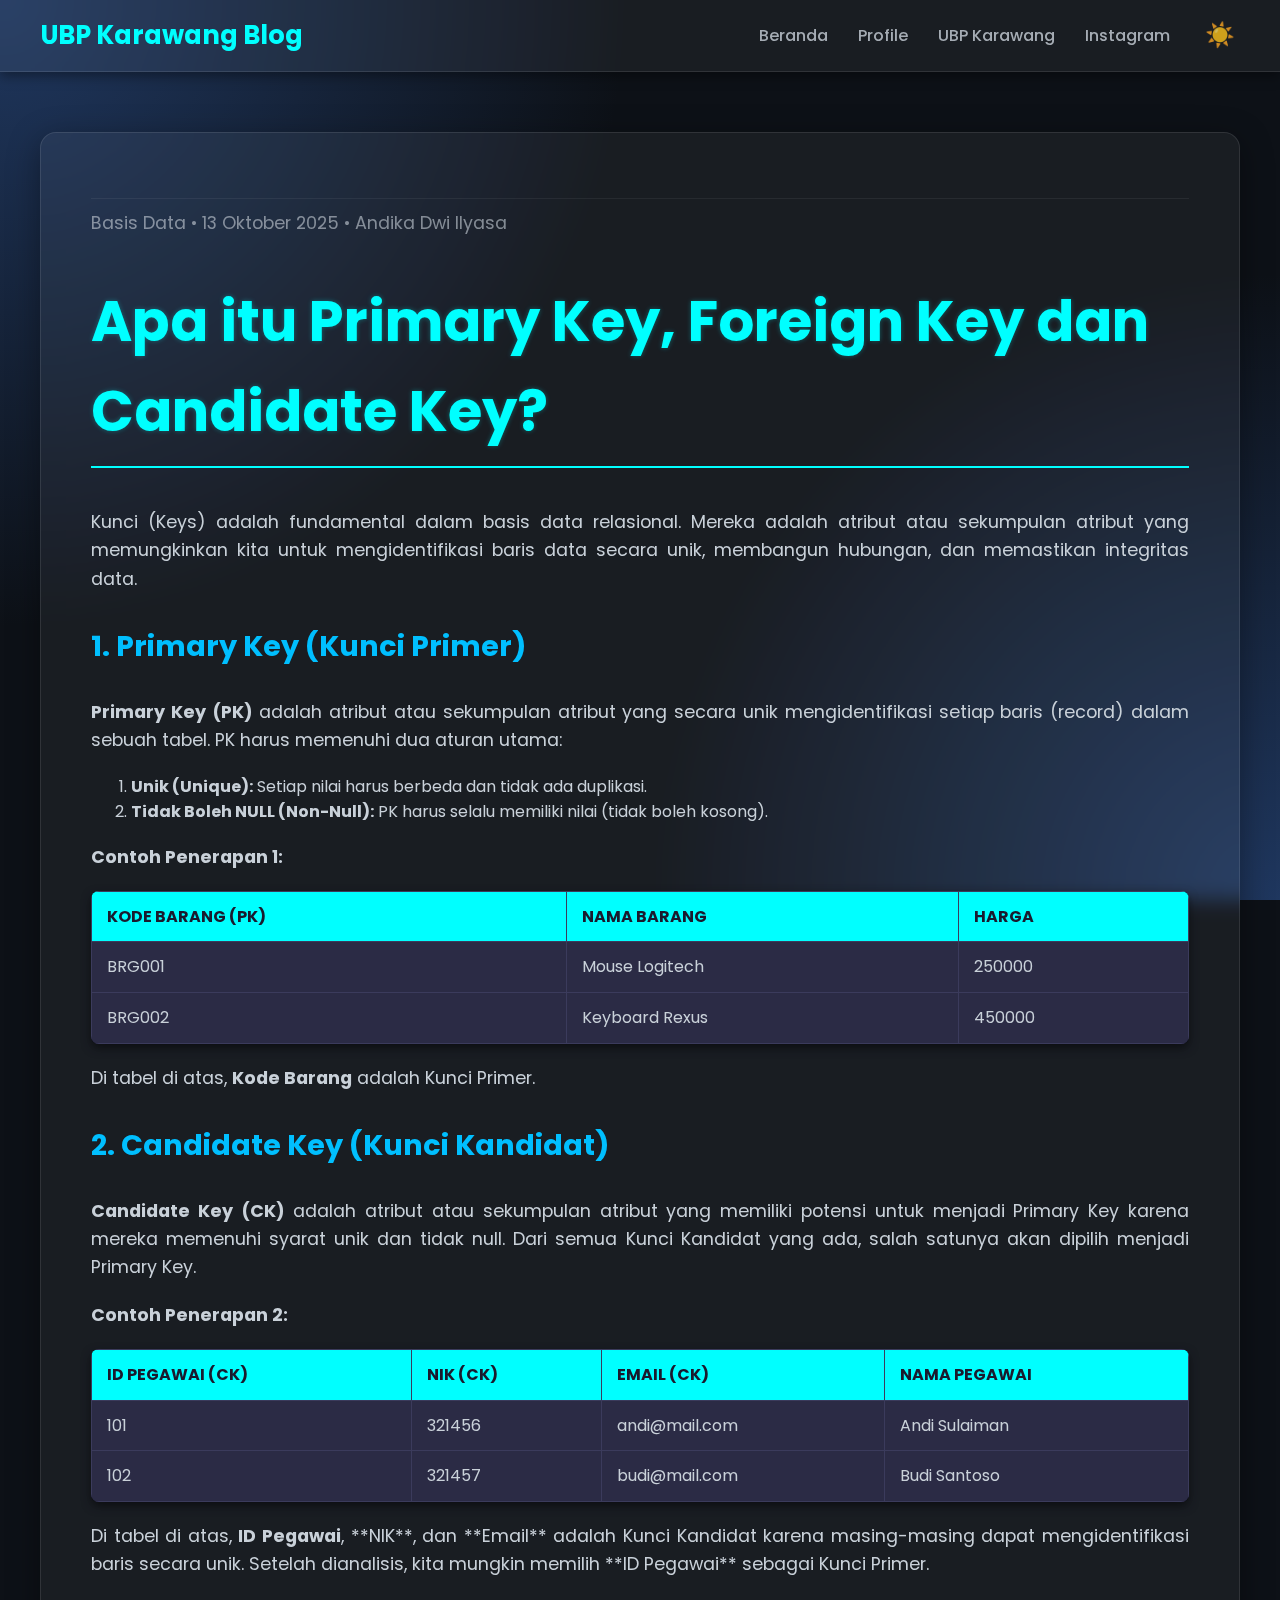
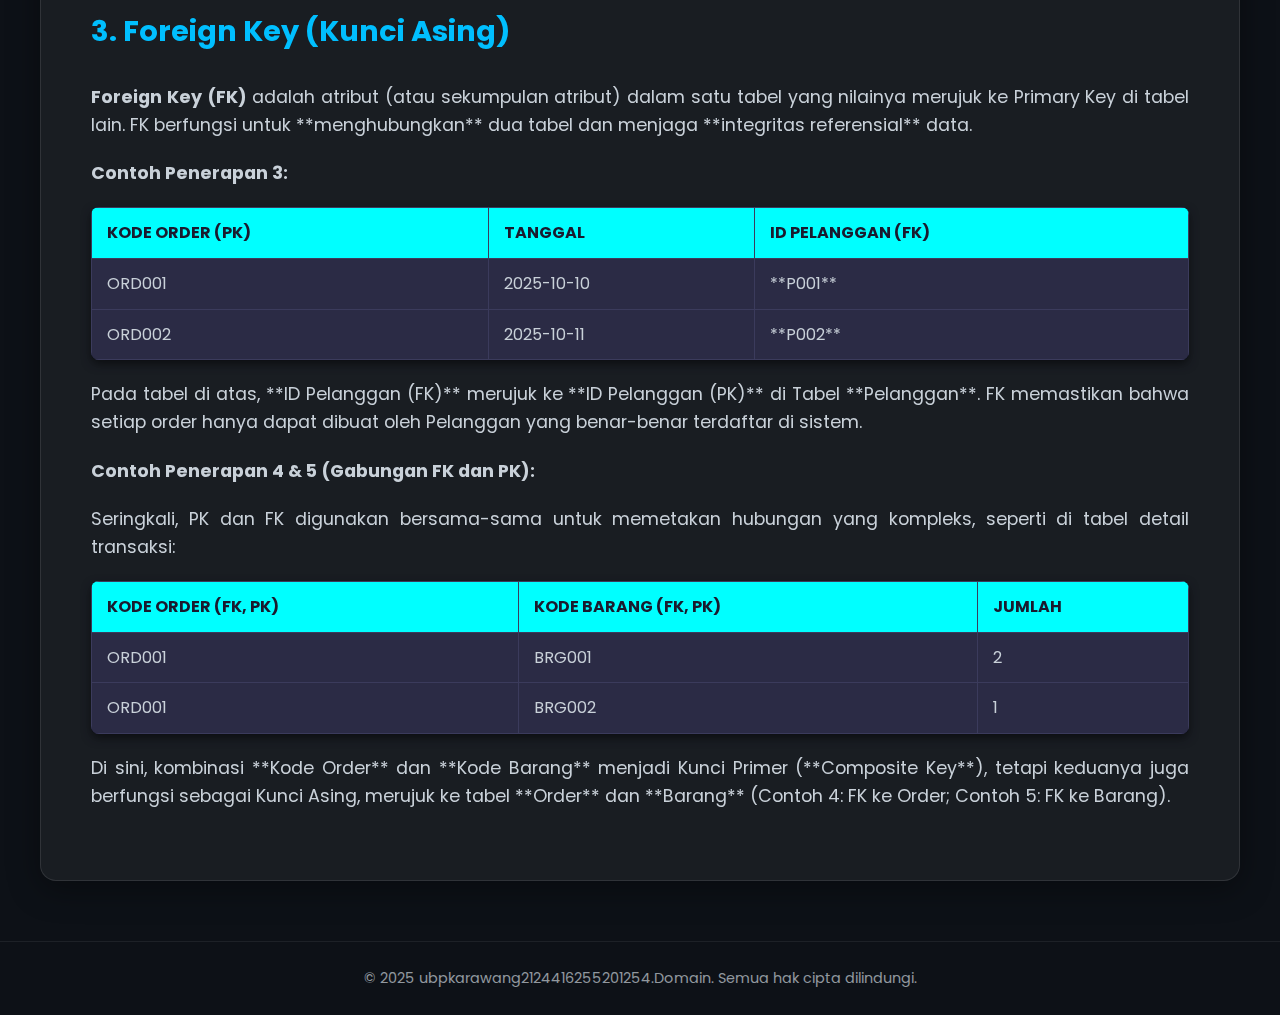
<file: kunci-primer-asing-kandidat.html>
<!DOCTYPE html>
<html lang="id">
<head>
    <meta charset="UTF-8">
    <meta name="viewport" content="width=device-width, initial-scale=1.0">
    <title>ubpkarawang2124416255201254.Domain - Kunci Primer, Asing, dan Kandidat</title>
    <link rel="stylesheet" href="https://cdnjs.cloudflare.com/ajax/libs/font-awesome/6.0.0-beta3/css/all.min.css">
    <link rel="stylesheet" href="styles.css">
    <link href="https://fonts.googleapis.com/css2?family=Poppins:wght@400;500;700&display=swap" rel="stylesheet">
    
    <!-- JS dimuat di <head> setelah CSS -->
    <script src="script.js"></script>
    <style>
        /* Gaya tambahan untuk tabel di artikel */
        .article-detail table {
            width: 100%;
            border-collapse: collapse;
            margin: 20px 0;
            border-radius: 8px;
            overflow: hidden;
            box-shadow: 0 4px 10px rgba(0, 0, 0, 0.5);
            background-color: #1a1a2e; /* BG gelap untuk tabel */
        }
        .article-detail th, .article-detail td {
            padding: 12px 15px;
            text-align: left;
            border: 1px solid #3b3b5c;
        }
        .article-detail th {
            background-color: #00FFFF; /* Warna aksen biru */
            color: #1a1a2e; /* Teks gelap di header */
            font-weight: 700;
            text-transform: uppercase;
        }
        .article-detail td {
            background-color: #2b2b45; /* Warna baris data */
            color: var(--text-color);
        }
    </style>
</head>
<body>
    <header>
        <div class="navbar">
            <div class="logo">UBP Karawang Blog</div>
            <nav class="nav-links">
                <a href="index.html">Beranda</a>
                <a href="profile.html">Profile</a>
                <a href="https://ubpkarawang.ac.id/" target="_blank">UBP Karawang</a>
                <a href="https://www.instagram.com/andka.d.ilysa?igsh=MW1tM2lmcjhhMTk0aw==" target="_blank">Instagram</a>
                <!-- TOMBOL TOGGLE TEMA -->
                <button class="theme-toggle" aria-label="Ganti tema">☀️</button>
            </nav>
        </div>
    </header>

    <div class="container">
        <!-- Konten Artikel Detail -->
        <div class="article-detail">
            <p class="card-meta">Basis Data • 13 Oktober 2025 • Andika Dwi Ilyasa</p>
            <h2>Apa itu Primary Key, Foreign Key dan Candidate Key?</h2>
            <p>Kunci (Keys) adalah fundamental dalam basis data relasional. Mereka adalah atribut atau sekumpulan atribut yang memungkinkan kita untuk mengidentifikasi baris data secara unik, membangun hubungan, dan memastikan integritas data.</p>

            <h3>1. Primary Key (Kunci Primer)</h3>
            <p><strong>Primary Key (PK)</strong> adalah atribut atau sekumpulan atribut yang secara unik mengidentifikasi setiap baris (record) dalam sebuah tabel. PK harus memenuhi dua aturan utama:</p>
            <ol>
                <li><strong>Unik (Unique):</strong> Setiap nilai harus berbeda dan tidak ada duplikasi.</li>
                <li><strong>Tidak Boleh NULL (Non-Null):</strong> PK harus selalu memiliki nilai (tidak boleh kosong).</li>
            </ol>
            <p><strong>Contoh Penerapan 1:</strong></p>
            <table>
                <thead><tr><th>Kode Barang (PK)</th><th>Nama Barang</th><th>Harga</th></tr></thead>
                <tbody>
                    <tr><td>BRG001</td><td>Mouse Logitech</td><td>250000</td></tr>
                    <tr><td>BRG002</td><td>Keyboard Rexus</td><td>450000</td></tr>
                </tbody>
            </table>
            <p>Di tabel di atas, <strong>Kode Barang</strong> adalah Kunci Primer.</p>

            <h3>2. Candidate Key (Kunci Kandidat)</h3>
            <p><strong>Candidate Key (CK)</strong> adalah atribut atau sekumpulan atribut yang memiliki potensi untuk menjadi Primary Key karena mereka memenuhi syarat unik dan tidak null. Dari semua Kunci Kandidat yang ada, salah satunya akan dipilih menjadi Primary Key.</p>
            <p><strong>Contoh Penerapan 2:</strong></p>
            <table>
                <thead><tr><th>ID Pegawai (CK)</th><th>NIK (CK)</th><th>Email (CK)</th><th>Nama Pegawai</th></tr></thead>
                <tbody>
                    <tr><td>101</td><td>321456</td><td>andi@mail.com</td><td>Andi Sulaiman</td></tr>
                    <tr><td>102</td><td>321457</td><td>budi@mail.com</td><td>Budi Santoso</td></tr>
                </tbody>
            </table>
            <p>Di tabel di atas, <strong>ID Pegawai</strong>, **NIK**, dan **Email** adalah Kunci Kandidat karena masing-masing dapat mengidentifikasi baris secara unik. Setelah dianalisis, kita mungkin memilih **ID Pegawai** sebagai Kunci Primer.</p>
            
            <h3>3. Foreign Key (Kunci Asing)</h3>
            <p><strong>Foreign Key (FK)</strong> adalah atribut (atau sekumpulan atribut) dalam satu tabel yang nilainya merujuk ke Primary Key di tabel lain. FK berfungsi untuk **menghubungkan** dua tabel dan menjaga **integritas referensial** data.</p>
            <p><strong>Contoh Penerapan 3:</strong></p>
            <table>
                <thead><tr><th>Kode Order (PK)</th><th>Tanggal</th><th>ID Pelanggan (FK)</th></tr></thead>
                <tbody>
                    <tr><td>ORD001</td><td>2025-10-10</td><td>**P001**</td></tr>
                    <tr><td>ORD002</td><td>2025-10-11</td><td>**P002**</td></tr>
                </tbody>
            </table>
            <p>Pada tabel di atas, **ID Pelanggan (FK)** merujuk ke **ID Pelanggan (PK)** di Tabel **Pelanggan**. FK memastikan bahwa setiap order hanya dapat dibuat oleh Pelanggan yang benar-benar terdaftar di sistem.</p>
            
            <p><strong>Contoh Penerapan 4 & 5 (Gabungan FK dan PK):</strong></p>
            <p>Seringkali, PK dan FK digunakan bersama-sama untuk memetakan hubungan yang kompleks, seperti di tabel detail transaksi:</p>
            <table>
                <thead><tr><th>Kode Order (FK, PK)</th><th>Kode Barang (FK, PK)</th><th>Jumlah</th></tr></thead>
                <tbody>
                    <tr><td>ORD001</td><td>BRG001</td><td>2</td></tr>
                    <tr><td>ORD001</td><td>BRG002</td><td>1</td></tr>
                </tbody>
            </table>
            <p>Di sini, kombinasi **Kode Order** dan **Kode Barang** menjadi Kunci Primer (**Composite Key**), tetapi keduanya juga berfungsi sebagai Kunci Asing, merujuk ke tabel **Order** dan **Barang** (Contoh 4: FK ke Order; Contoh 5: FK ke Barang).</p>
        </div>
    </div>

    <footer>
        © 2025 ubpkarawang2124416255201254.Domain. Semua hak cipta dilindungi.
    </footer>

</body>
</html>
</file>
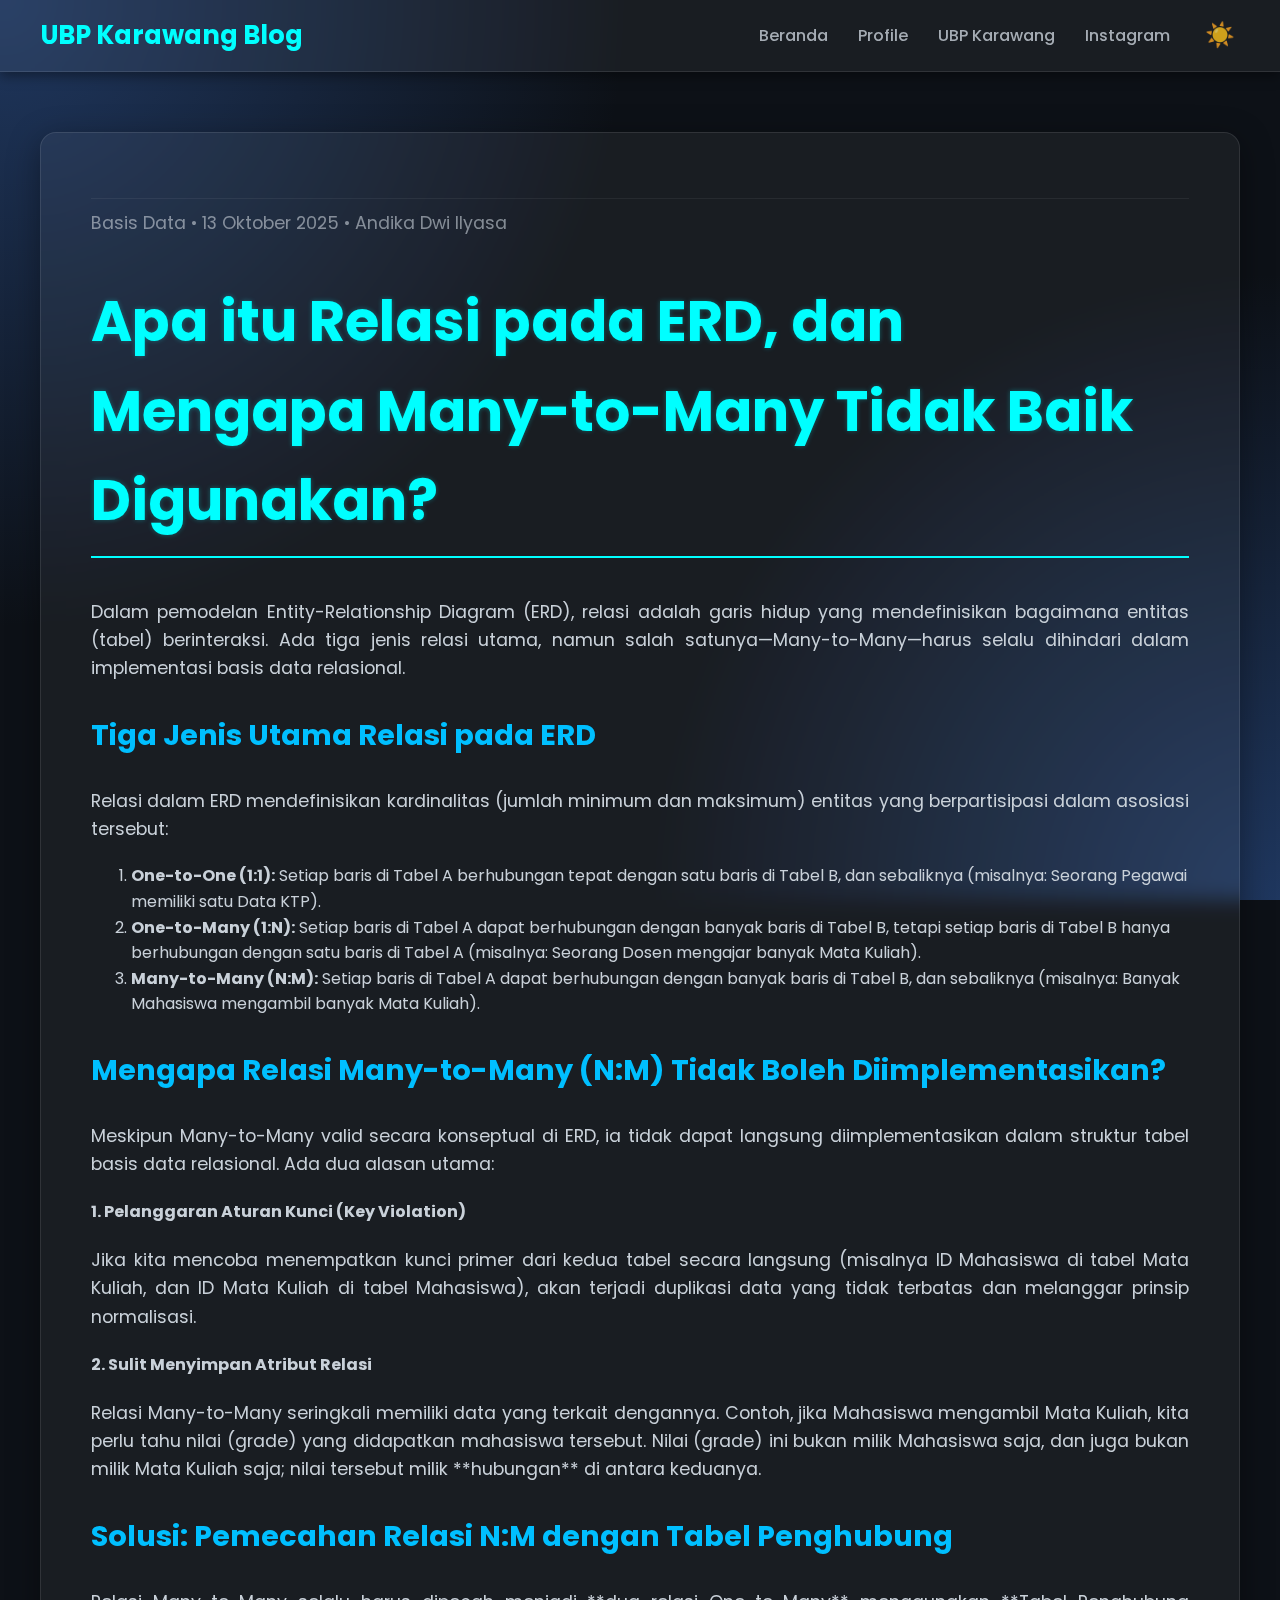
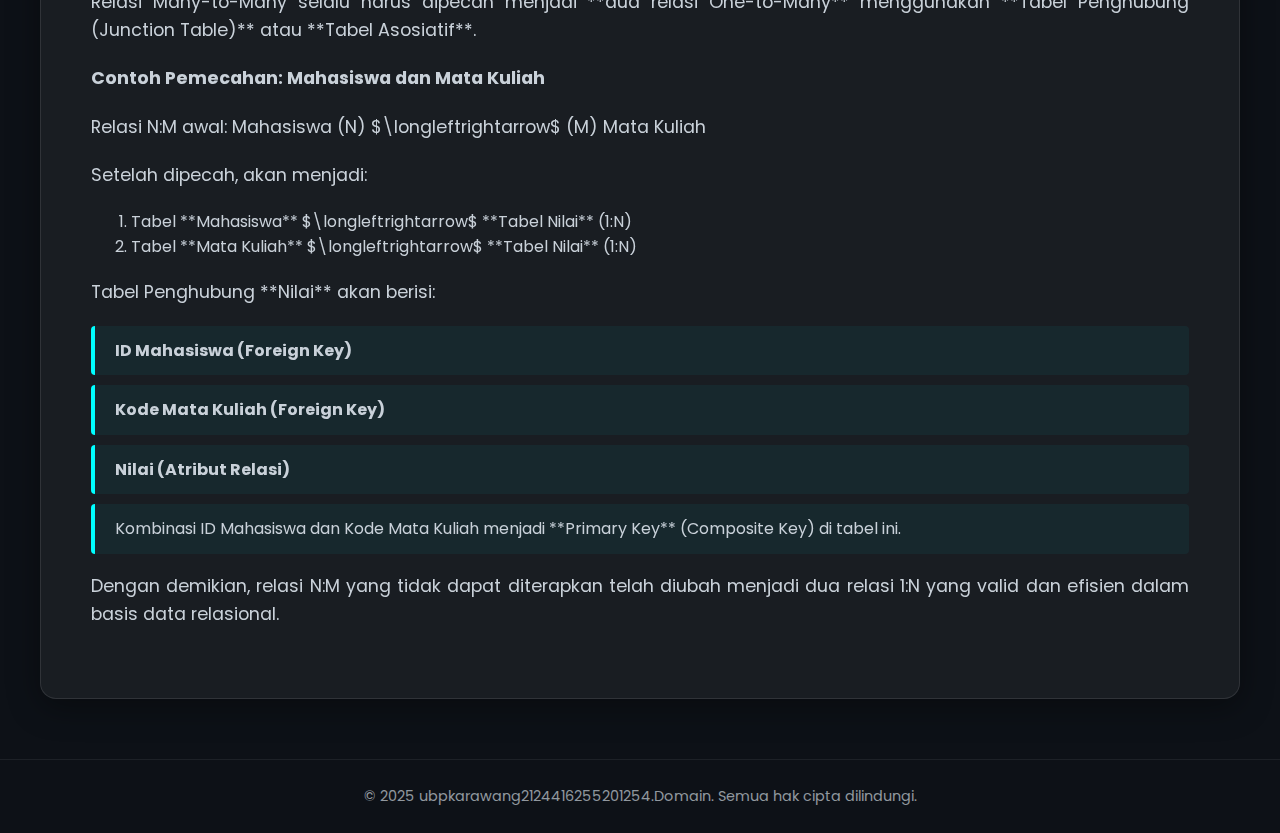
<file: relasi-erd-many-to-many.html>
<!DOCTYPE html>
<html lang="id">
<head>
    <meta charset="UTF-8">
    <meta name="viewport" content="width=device-width, initial-scale=1.0">
    <title>ubpkarawang2124416255201254.Domain - Relasi di ERD dan Mengapa Many-to-Many Dipecah</title>
    <link rel="stylesheet" href="https://cdnjs.cloudflare.com/ajax/libs/font-awesome/6.0.0-beta3/css/all.min.css">
    <link rel="stylesheet" href="styles.css">
    <link href="https://fonts.googleapis.com/css2?family=Poppins:wght@400;500;700&display=swap" rel="stylesheet">
    
    <!-- JS dimuat di <head> setelah CSS -->
    <script src="script.js"></script>
</head>
<body>
    <header>
        <div class="navbar">
            <div class="logo">UBP Karawang Blog</div>
            <nav class="nav-links">
                <a href="index.html">Beranda</a>
                <a href="profile.html">Profile</a>
                <a href="https://ubpkarawang.ac.id/" target="_blank">UBP Karawang</a>
                <a href="https://www.instagram.com/andka.d.ilysa?igsh=MW1tM2lmcjhhMTk0aw==" target="_blank">Instagram</a>
                <!-- TOMBOL TOGGLE TEMA -->
                <button class="theme-toggle" aria-label="Ganti tema">☀️</button>
            </nav>
        </div>
    </header>

    <div class="container">
        <!-- Konten Artikel Detail -->
        <div class="article-detail">
            <p class="card-meta">Basis Data • 13 Oktober 2025 • Andika Dwi Ilyasa</p>
            <h2>Apa itu Relasi pada ERD, dan Mengapa Many-to-Many Tidak Baik Digunakan?</h2>
            <p>Dalam pemodelan Entity-Relationship Diagram (ERD), relasi adalah garis hidup yang mendefinisikan bagaimana entitas (tabel) berinteraksi. Ada tiga jenis relasi utama, namun salah satunya—Many-to-Many—harus selalu dihindari dalam implementasi basis data relasional.</p>

            <h3>Tiga Jenis Utama Relasi pada ERD</h3>
            <p>Relasi dalam ERD mendefinisikan kardinalitas (jumlah minimum dan maksimum) entitas yang berpartisipasi dalam asosiasi tersebut:</p>
            <ol>
                <li><strong>One-to-One (1:1):</strong> Setiap baris di Tabel A berhubungan tepat dengan satu baris di Tabel B, dan sebaliknya (misalnya: Seorang Pegawai memiliki satu Data KTP).</li>
                <li><strong>One-to-Many (1:N):</strong> Setiap baris di Tabel A dapat berhubungan dengan banyak baris di Tabel B, tetapi setiap baris di Tabel B hanya berhubungan dengan satu baris di Tabel A (misalnya: Seorang Dosen mengajar banyak Mata Kuliah).</li>
                <li><strong>Many-to-Many (N:M):</strong> Setiap baris di Tabel A dapat berhubungan dengan banyak baris di Tabel B, dan sebaliknya (misalnya: Banyak Mahasiswa mengambil banyak Mata Kuliah).</li>
            </ol>
            
            <h3>Mengapa Relasi Many-to-Many (N:M) Tidak Boleh Diimplementasikan?</h3>
            <p>Meskipun Many-to-Many valid secara konseptual di ERD, ia tidak dapat langsung diimplementasikan dalam struktur tabel basis data relasional. Ada dua alasan utama:</p>

            <h4>1. Pelanggaran Aturan Kunci (Key Violation)</h4>
            <p>Jika kita mencoba menempatkan kunci primer dari kedua tabel secara langsung (misalnya ID Mahasiswa di tabel Mata Kuliah, dan ID Mata Kuliah di tabel Mahasiswa), akan terjadi duplikasi data yang tidak terbatas dan melanggar prinsip normalisasi.</p>

            <h4>2. Sulit Menyimpan Atribut Relasi</h4>
            <p>Relasi Many-to-Many seringkali memiliki data yang terkait dengannya. Contoh, jika Mahasiswa mengambil Mata Kuliah, kita perlu tahu nilai (grade) yang didapatkan mahasiswa tersebut. Nilai (grade) ini bukan milik Mahasiswa saja, dan juga bukan milik Mata Kuliah saja; nilai tersebut milik **hubungan** di antara keduanya.</p>

            <h3>Solusi: Pemecahan Relasi N:M dengan Tabel Penghubung</h3>
            <p>Relasi Many-to-Many selalu harus dipecah menjadi **dua relasi One-to-Many** menggunakan **Tabel Penghubung (Junction Table)** atau **Tabel Asosiatif**.</p>
            
            <p><strong>Contoh Pemecahan: Mahasiswa dan Mata Kuliah</strong></p>
            <p>Relasi N:M awal: Mahasiswa (N) $\longleftrightarrow$ (M) Mata Kuliah</p>

            <p>Setelah dipecah, akan menjadi:</p>
            <ol>
                <li>Tabel **Mahasiswa** $\longleftrightarrow$ **Tabel Nilai** (1:N)</li>
                <li>Tabel **Mata Kuliah** $\longleftrightarrow$ **Tabel Nilai** (1:N)</li>
            </ol>

            <p>Tabel Penghubung **Nilai** akan berisi:</p>
            <ul>
                <li><strong>ID Mahasiswa (Foreign Key)</strong></li>
                <li><strong>Kode Mata Kuliah (Foreign Key)</strong></li>
                <li><strong>Nilai (Atribut Relasi)</strong></li>
                <li>Kombinasi ID Mahasiswa dan Kode Mata Kuliah menjadi **Primary Key** (Composite Key) di tabel ini.</li>
            </ul>
            <p>Dengan demikian, relasi N:M yang tidak dapat diterapkan telah diubah menjadi dua relasi 1:N yang valid dan efisien dalam basis data relasional.</p>
        </div>
    </div>

    <footer>
        © 2025 ubpkarawang2124416255201254.Domain. Semua hak cipta dilindungi.
    </footer>

</body>
</html>
</file>
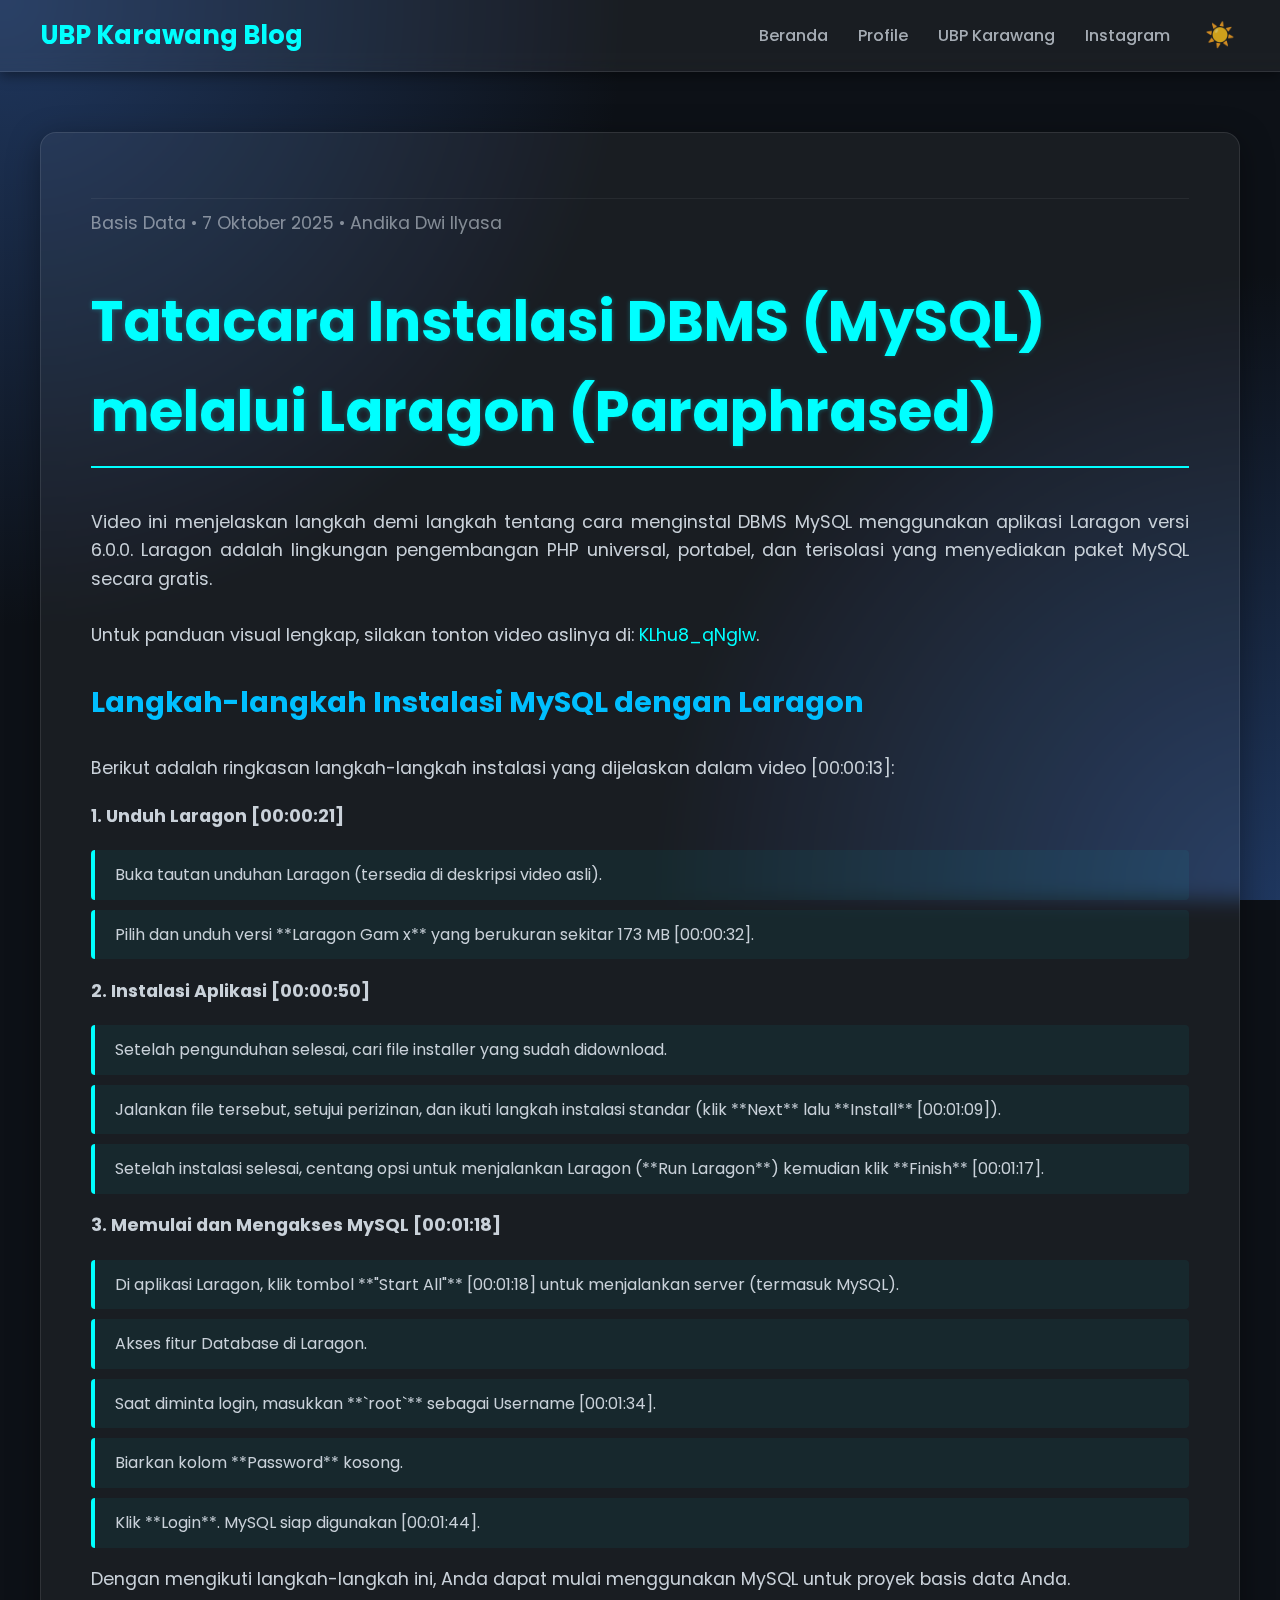
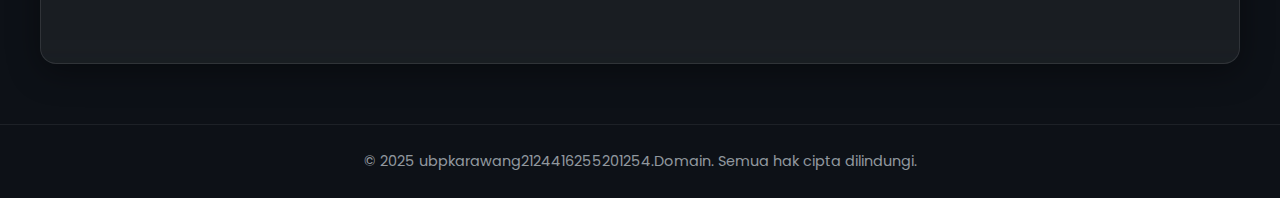
<file: tatacara-install-mysql.html>
<!DOCTYPE html>
<html lang="id">
<head>
    <meta charset="UTF-8">
    <meta name="viewport" content="width=device-width, initial-scale=1.0">
    <title>ubpkarawang2124416255201254.Domain - Tatacara Instalasi DBMS (MySQL)</title>
    <link rel="stylesheet" href="https://cdnjs.cloudflare.com/ajax/libs/font-awesome/6.0.0-beta3/css/all.min.css">
    <link rel="stylesheet" href="styles.css">
    <link href="https://fonts.googleapis.com/css2?family=Poppins:wght@400;500;700&display=swap" rel="stylesheet">
    
    <!-- JS dimuat di <head> setelah CSS -->
    <script src="script.js"></script>
</head>
<body>
    <header>
        <div class="navbar">
            <div class="logo">UBP Karawang Blog</div>
            <nav class="nav-links">
                <a href="index.html">Beranda</a>
                <a href="profile.html">Profile</a>
                <a href="https://ubpkarawang.ac.id/" target="_blank">UBP Karawang</a>
                <a href="https://www.instagram.com/andka.d.ilysa?igsh=MW1tM2lmcjhhMTk0aw==" target="_blank">Instagram</a>
                <!-- TOMBOL TOGGLE TEMA -->
                <button class="theme-toggle" aria-label="Ganti tema">☀️</button>
            </nav>
        </div>
    </header>

    <div class="container">
        <!-- Konten Artikel Detail -->
        <div class="article-detail">
            <p class="card-meta">Basis Data • 7 Oktober 2025 • Andika Dwi Ilyasa</p>
            <h2>Tatacara Instalasi DBMS (MySQL) melalui Laragon (Paraphrased)</h2>
            <p>Video ini menjelaskan langkah demi langkah tentang cara menginstal DBMS MySQL menggunakan aplikasi Laragon versi 6.0.0. Laragon adalah lingkungan pengembangan PHP universal, portabel, dan terisolasi yang menyediakan paket MySQL secara gratis. <br><br>Untuk panduan visual lengkap, silakan tonton video aslinya di: <a href="https://youtu.be/KLhu8_qNglw?si=-1MGh705vFCdrozh" target="_blank">KLhu8_qNglw</a>.</p>

            <h3>Langkah-langkah Instalasi MySQL dengan Laragon</h3>

            <p>Berikut adalah ringkasan langkah-langkah instalasi yang dijelaskan dalam video [00:00:13]:</p>
            
            <p><strong>1. Unduh Laragon [00:00:21]</strong></p>
            <ul>
                <li>Buka tautan unduhan Laragon (tersedia di deskripsi video asli).</li>
                <li>Pilih dan unduh versi **Laragon Gam x** yang berukuran sekitar 173 MB [00:00:32].</li>
            </ul>

            <p><strong>2. Instalasi Aplikasi [00:00:50]</strong></p>
            <ul>
                <li>Setelah pengunduhan selesai, cari file installer yang sudah didownload.</li>
                <li>Jalankan file tersebut, setujui perizinan, dan ikuti langkah instalasi standar (klik **Next** lalu **Install** [00:01:09]).</li>
                <li>Setelah instalasi selesai, centang opsi untuk menjalankan Laragon (**Run Laragon**) kemudian klik **Finish** [00:01:17].</li>
            </ul>

            <p><strong>3. Memulai dan Mengakses MySQL [00:01:18]</strong></p>
            <ul>
                <li>Di aplikasi Laragon, klik tombol **"Start All"** [00:01:18] untuk menjalankan server (termasuk MySQL).</li>
                <li>Akses fitur Database di Laragon.</li>
                <li>Saat diminta login, masukkan **`root`** sebagai Username [00:01:34].</li>
                <li>Biarkan kolom **Password** kosong.</li>
                <li>Klik **Login**. MySQL siap digunakan [00:01:44].</li>
            </ul>
            
            <p>Dengan mengikuti langkah-langkah ini, Anda dapat mulai menggunakan MySQL untuk proyek basis data Anda.</p>
            
        </div>
    </div>

    <footer>
        © 2025 ubpkarawang2124416255201254.Domain. Semua hak cipta dilindungi.
    </footer>

</body>
</html>
</file>
<file: styles.css>
/* --- Global Variables for Dark Theme (FUTURISTIC BLUE) --- */
:root {
    --bg-color: #0d1117; /* Very Dark Blue/Github Dark */
    --text-color: #c9d1d9; /* Light Grey Text */
    --accent-color: #00FFFF; /* Electric Blue Accent */
    --card-bg: rgba(255, 255, 255, 0.05); /* Semi-transparent background for glass effect */
    --link-hover: #00BFFF; /* Deep sky blue on hover */
    --border-color: rgba(255, 255, 255, 0.1); /* Light border for glass */
    --logo-color: var(--accent-color);
    --button-bg: var(--accent-color);
    --button-text: var(--bg-color);
}

/* --- Light Mode Variables --- */
.light-mode {
    --bg-color: #f0f2f5; /* Light Grey Background */
    --text-color: #333333; /* Dark Text */
    --accent-color: #1e88e5; /* Primary Blue Accent */
    --card-bg: rgba(255, 255, 255, 0.9); /* Opaque white card for light glass */
    --link-hover: #1565c0; 
    --border-color: rgba(0, 0, 0, 0.1);
    --logo-color: var(--accent-color);
    --button-bg: var(--accent-color);
    --button-text: white;

    background-image: none; /* Hapus gradien di mode terang */
}

body {
    font-family: 'Poppins', sans-serif; 
    background-color: var(--bg-color);
    color: var(--text-color);
    margin: 0;
    line-height: 1.6;
    transition: background-color 0.5s, color 0.5s; /* Transisi halus saat ganti mode */
    
    /* Menambahkan sedikit gradien latar belakang untuk kesan mendalam (Hanya di Dark Mode) */
    background-image: radial-gradient(circle at top left, #1f375f 0%, transparent 40%), 
                      radial-gradient(circle at bottom right, #1f375f 0%, transparent 40%);
    background-attachment: fixed;
}

/* Override background image in light mode */
.light-mode body {
    background-image: none;
}

a {
    color: var(--accent-color);
    text-decoration: none;
    transition: color 0.3s, opacity 0.3s;
}

a:hover {
    color: var(--link-hover);
    opacity: 0.9;
}

/* Header/Navigation */
header {
    background-color: var(--card-bg); /* Menggunakan card-bg agar transparan/glassy di kedua mode */
    backdrop-filter: blur(8px);
    position: sticky;
    top: 0;
    z-index: 1000;
    padding: 15px 0;
    box-shadow: 0 4px 12px rgba(0, 0, 0, 0.4);
    border-bottom: 1px solid var(--border-color);
}

.navbar {
    max-width: 1200px;
    margin: 0 auto;
    display: flex;
    justify-content: space-between;
    align-items: center;
    padding: 0 20px;
}

.logo {
    font-size: 1.6em;
    font-weight: 700;
    color: var(--logo-color);
}

.nav-links {
    display: flex; /* Untuk mensejajarkan tautan dan tombol toggle */
    align-items: center;
}

.nav-links a {
    margin-left: 30px;
    font-size: 1em;
    font-weight: 500;
    color: var(--text-color);
    opacity: 0.8;
}

.nav-links a:hover {
    color: var(--accent-color);
    opacity: 1;
}

/* Theme Toggle Button Style */
.theme-toggle {
    margin-left: 30px;
    background: none;
    border: none;
    cursor: pointer;
    font-size: 1.5em;
    color: var(--text-color);
    opacity: 0.8;
    transition: color 0.3s, opacity 0.3s;
    padding: 5px;
}

.theme-toggle:hover {
    color: var(--accent-color);
    opacity: 1;
}
.light-mode .theme-toggle {
    color: var(--text-color); /* Warna ikon di mode terang */
}


/* Main Content */
.container {
    max-width: 1200px;
    margin: 60px auto;
    padding: 0 20px;
}

.hero {
    text-align: center;
    padding: 80px 30px;
    margin-bottom: 50px;
    background-color: var(--card-bg); 
    border-radius: 16px;
    border: 1px solid var(--border-color);
    box-shadow: 0 8px 32px 0 rgba(0, 0, 0, 0.37);
    backdrop-filter: blur(10px); 
}

.hero h1 {
    font-size: 3em;
    margin-bottom: 10px;
    color: var(--accent-color);
    text-shadow: 0 0 10px rgba(0, 255, 255, 0.5); 
}

/* Light Mode specific shadows and glow adjustments */
.light-mode .hero {
    box-shadow: 0 8px 32px 0 rgba(0, 0, 0, 0.1);
}
.light-mode .hero h1 {
    text-shadow: none;
}


.hero p {
    font-size: 1.3em;
    opacity: 0.9;
}

h2 {
    font-size: 2em;
    border-left: 4px solid var(--accent-color);
    padding-left: 15px;
    margin-top: 40px;
    margin-bottom: 30px;
}

/* Article Grid */
.article-grid {
    display: grid;
    grid-template-columns: repeat(auto-fit, minmax(320px, 1fr));
    gap: 40px;
}

.article-card {
    background-color: var(--card-bg);
    border-radius: 12px;
    border: 1px solid var(--border-color);
    backdrop-filter: blur(8px); 
    overflow: hidden;
    box-shadow: 0 4px 20px rgba(0, 0, 0, 0.5);
    transition: transform 0.4s ease, box-shadow 0.4s ease;
    display: flex;
    flex-direction: column;
}

.article-card:hover {
    transform: translateY(-8px);
    box-shadow: 0 16px 30px rgba(0, 0, 0, 0.6), 0 0 15px var(--accent-color); 
}

.light-mode .article-card {
    box-shadow: 0 4px 15px rgba(0, 0, 0, 0.1);
}
.light-mode .article-card:hover {
    box-shadow: 0 8px 20px rgba(0, 0, 0, 0.2);
}

.card-content {
    padding: 25px;
    flex-grow: 1;
}

.card-content h3 {
    font-size: 1.6em;
    margin-top: 0;
    margin-bottom: 10px;
    color: var(--text-color);
    transition: color 0.3s;
}

.article-card:hover h3 {
    color: var(--accent-color);
}

.card-content p {
    opacity: 0.7;
    font-size: 0.95em;
}

.card-meta {
    font-size: 0.8em;
    opacity: 0.6;
    margin-top: 15px;
    border-top: 1px solid var(--border-color);
    padding-top: 10px;
}

.card-meta span {
    margin-right: 15px;
}

.card-link {
    display: block;
    background-color: var(--button-bg);
    color: var(--button-text);
    text-align: center;
    padding: 14px;
    font-weight: bold;
    text-transform: uppercase;
    letter-spacing: 1px;
    transition: background-color 0.3s;
}

.card-link:hover {
    background-color: var(--link-hover);
}

/* Specific Article Content */
.article-detail {
    background-color: var(--card-bg);
    padding: 50px;
    border-radius: 16px;
    border: 1px solid var(--border-color);
    backdrop-filter: blur(10px);
    box-shadow: 0 8px 32px 0 rgba(0, 0, 0, 0.37);
    margin-top: 60px;
}
.light-mode .article-detail {
    box-shadow: 0 8px 32px 0 rgba(0, 0, 0, 0.1);
}

.article-detail h2 {
    font-size: 3.5em;
    color: var(--accent-color);
    border-left: none;
    padding-left: 0;
    border-bottom: 2px solid var(--accent-color);
    padding-bottom: 10px;
    margin-bottom: 40px;
    text-shadow: 0 0 5px rgba(0, 255, 255, 0.3);
}
.light-mode .article-detail h2 {
    text-shadow: none;
}

.article-detail h3 {
    font-size: 1.8em;
    margin-top: 30px;
    color: var(--link-hover);
}

.article-detail p {
    font-size: 1.1em;
    margin-bottom: 20px;
    text-align: justify;
}

.article-detail ul {
    list-style-type: none;
    padding-left: 0;
}

.article-detail ul li {
    background: rgba(0, 255, 255, 0.05);
    margin-bottom: 10px;
    padding: 12px 20px;
    border-left: 4px solid var(--accent-color);
    border-radius: 4px;
}
.light-mode .article-detail ul li {
    background: rgba(30, 136, 229, 0.1); /* Background item list di light mode */
}


/* Footer */
footer {
    text-align: center;
    padding: 25px;
    margin-top: 60px;
    background-color: #0d1117;
    border-top: 1px solid var(--border-color);
    font-size: 0.9em;
    opacity: 0.7;
}
.light-mode footer {
    background-color: var(--card-bg);
}

/* Media Query untuk Responsif */
@media (max-width: 768px) {
    .navbar {
        flex-direction: column;
        text-align: center;
    }
    .nav-links {
        margin-top: 10px;
    }
    .nav-links a {
        margin: 0 10px;
        display: inline-block;
    }
    .hero {
        padding: 50px 15px;
    }
    .hero h1 {
        font-size: 2.5em;
    }
    .article-detail {
        padding: 25px;
    }
    .theme-toggle {
        margin-left: 10px;
        margin-right: 10px;
    }
}
</file>
